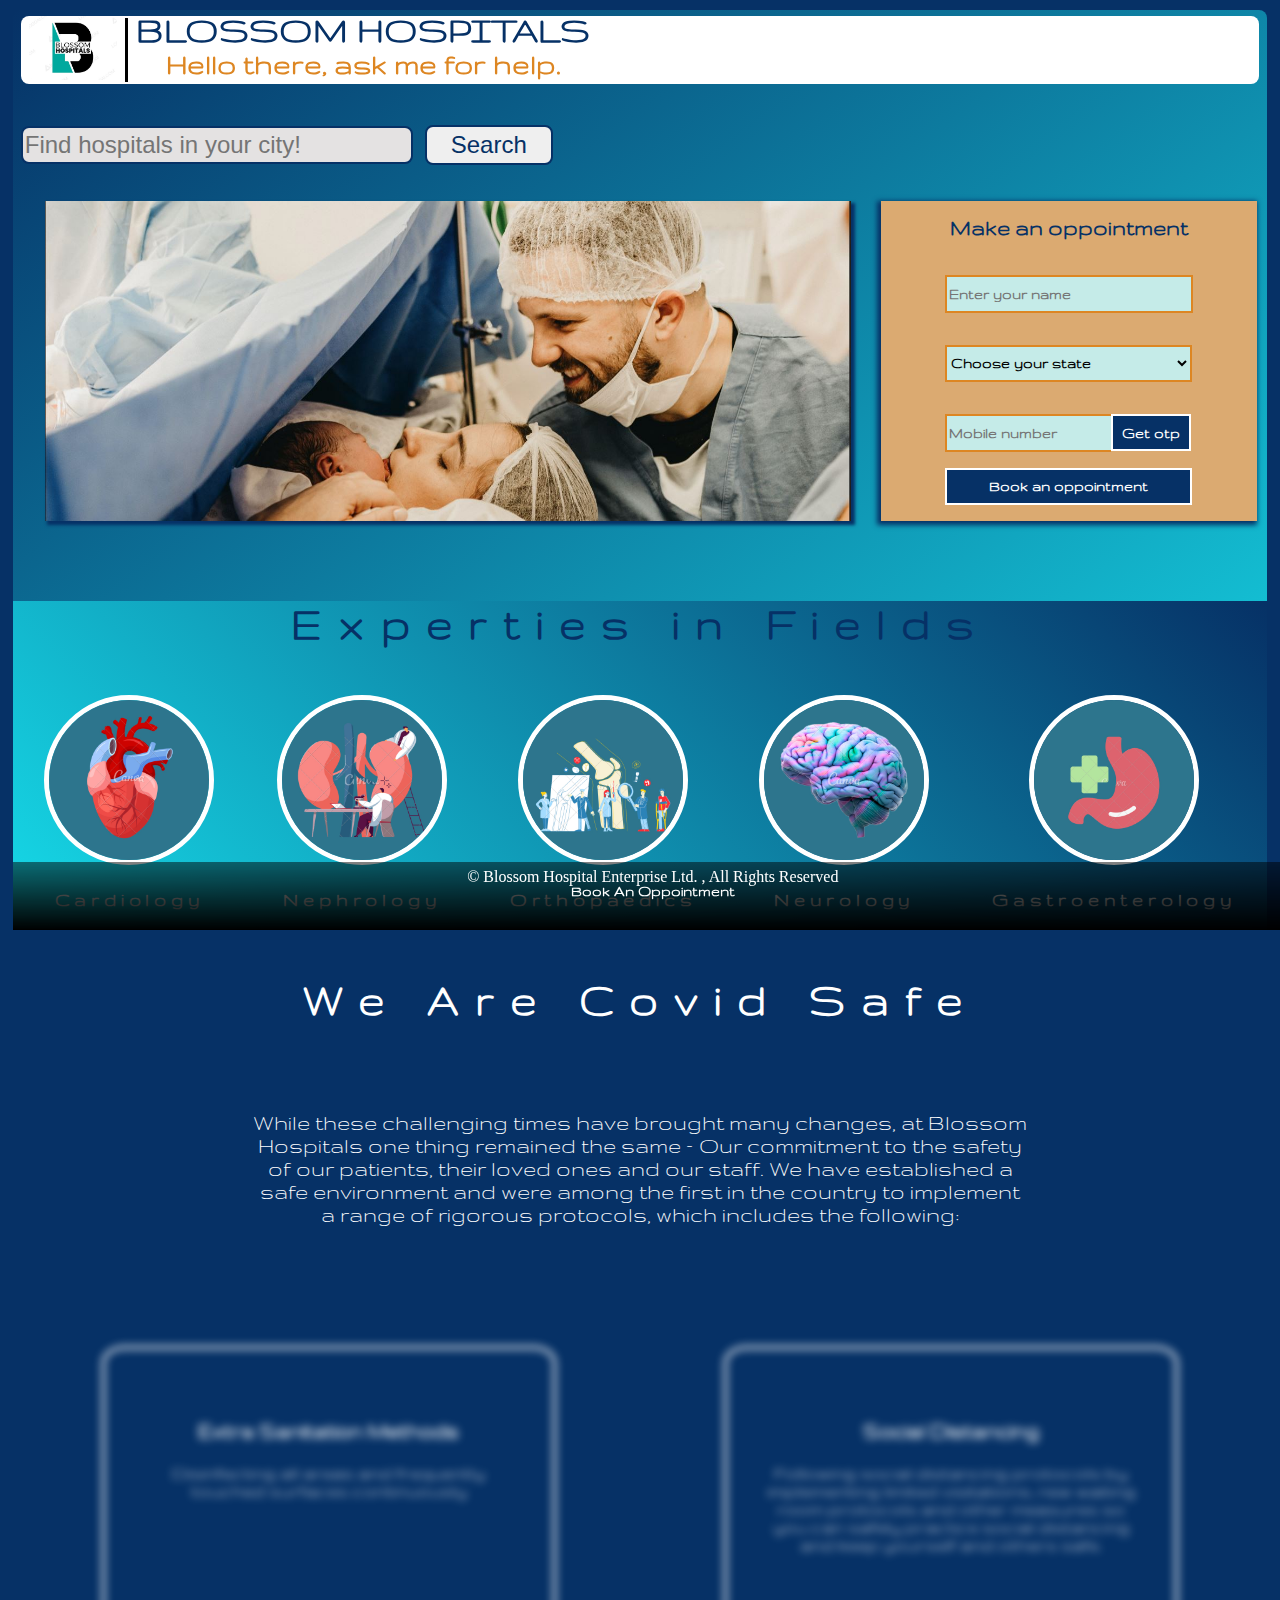
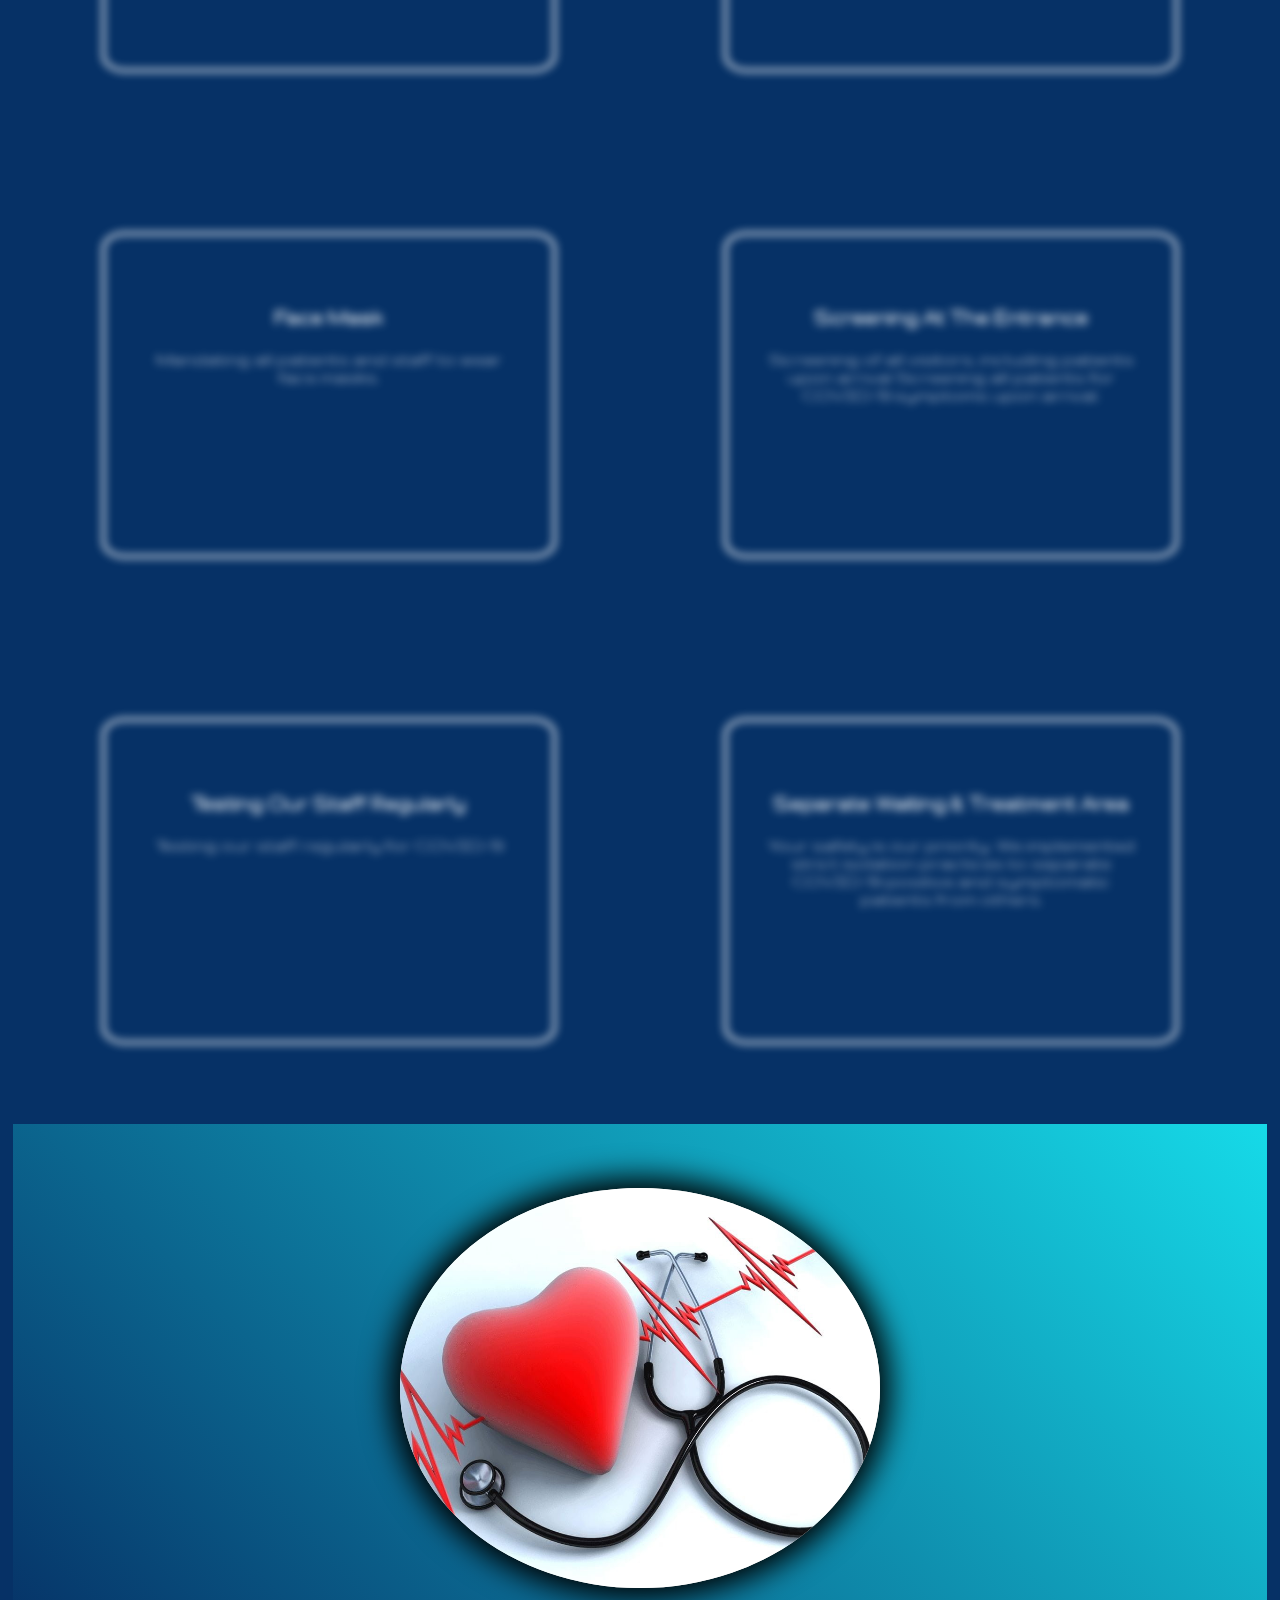
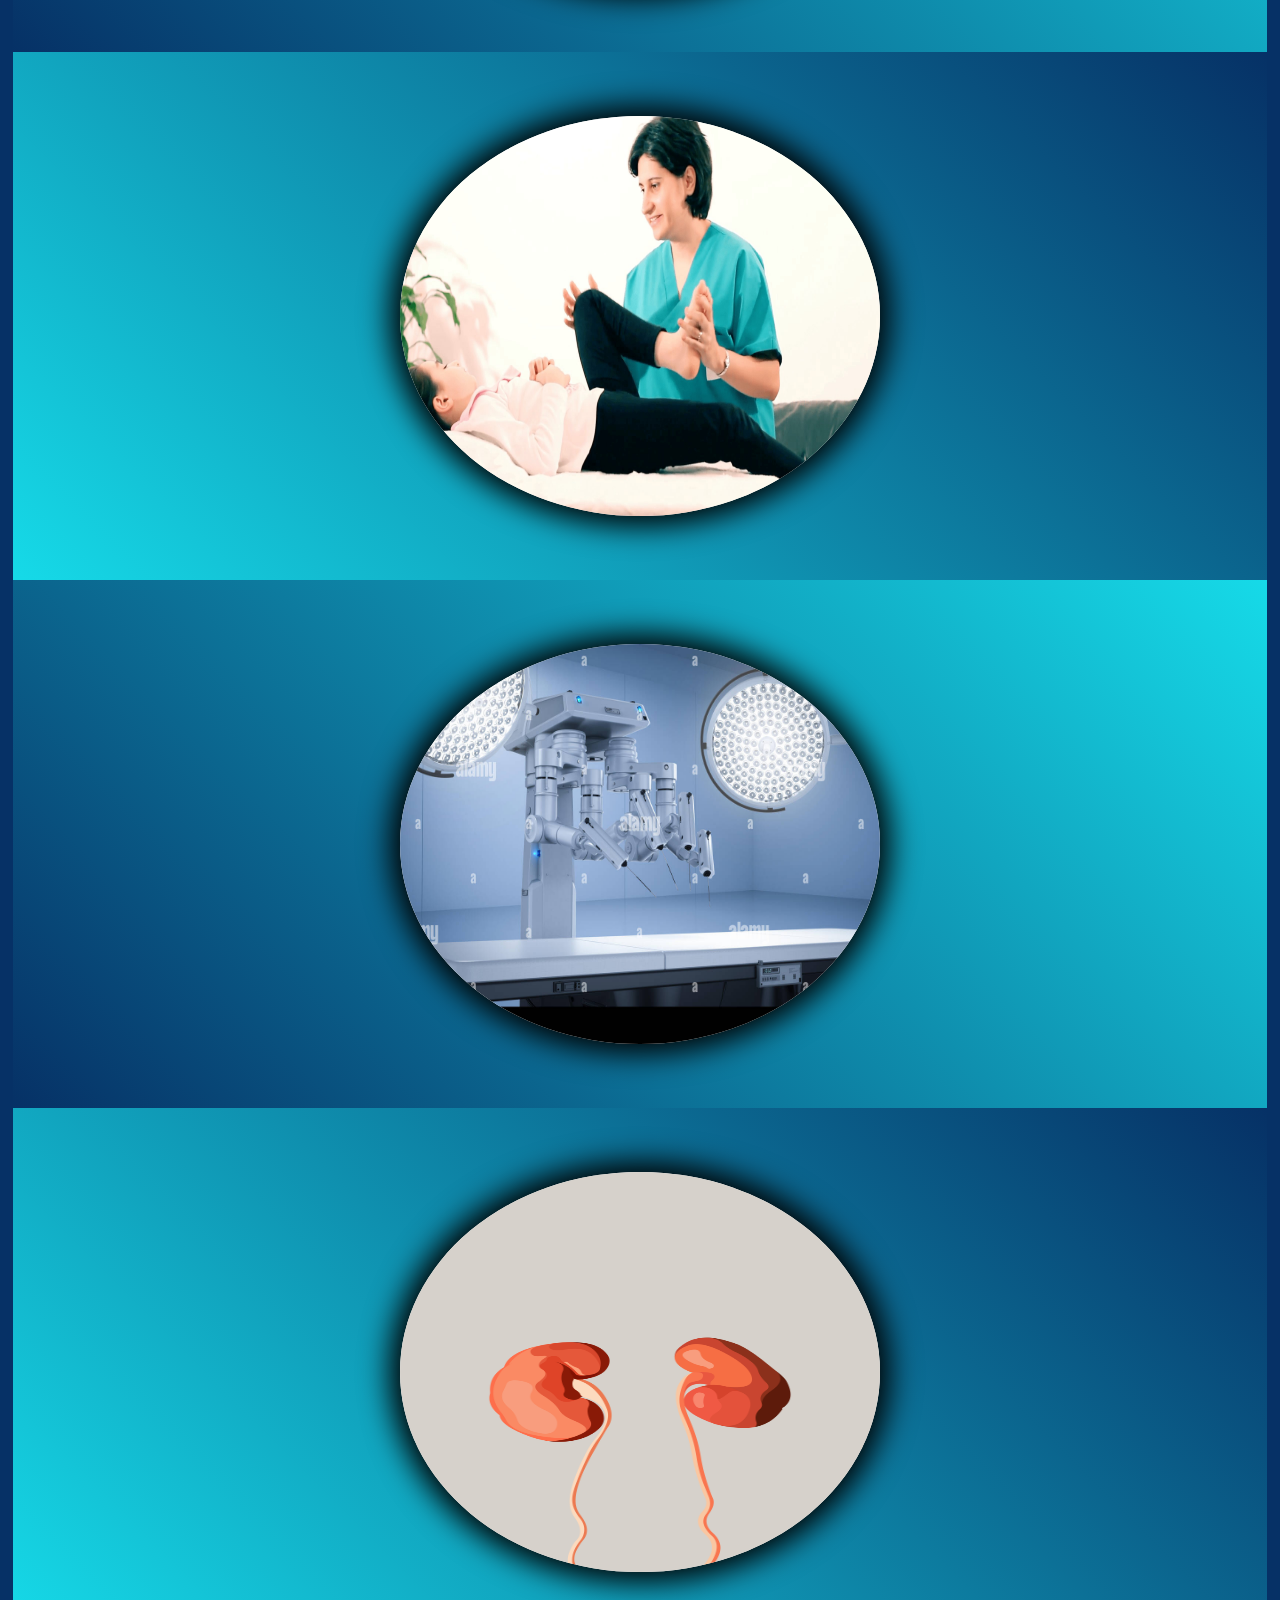
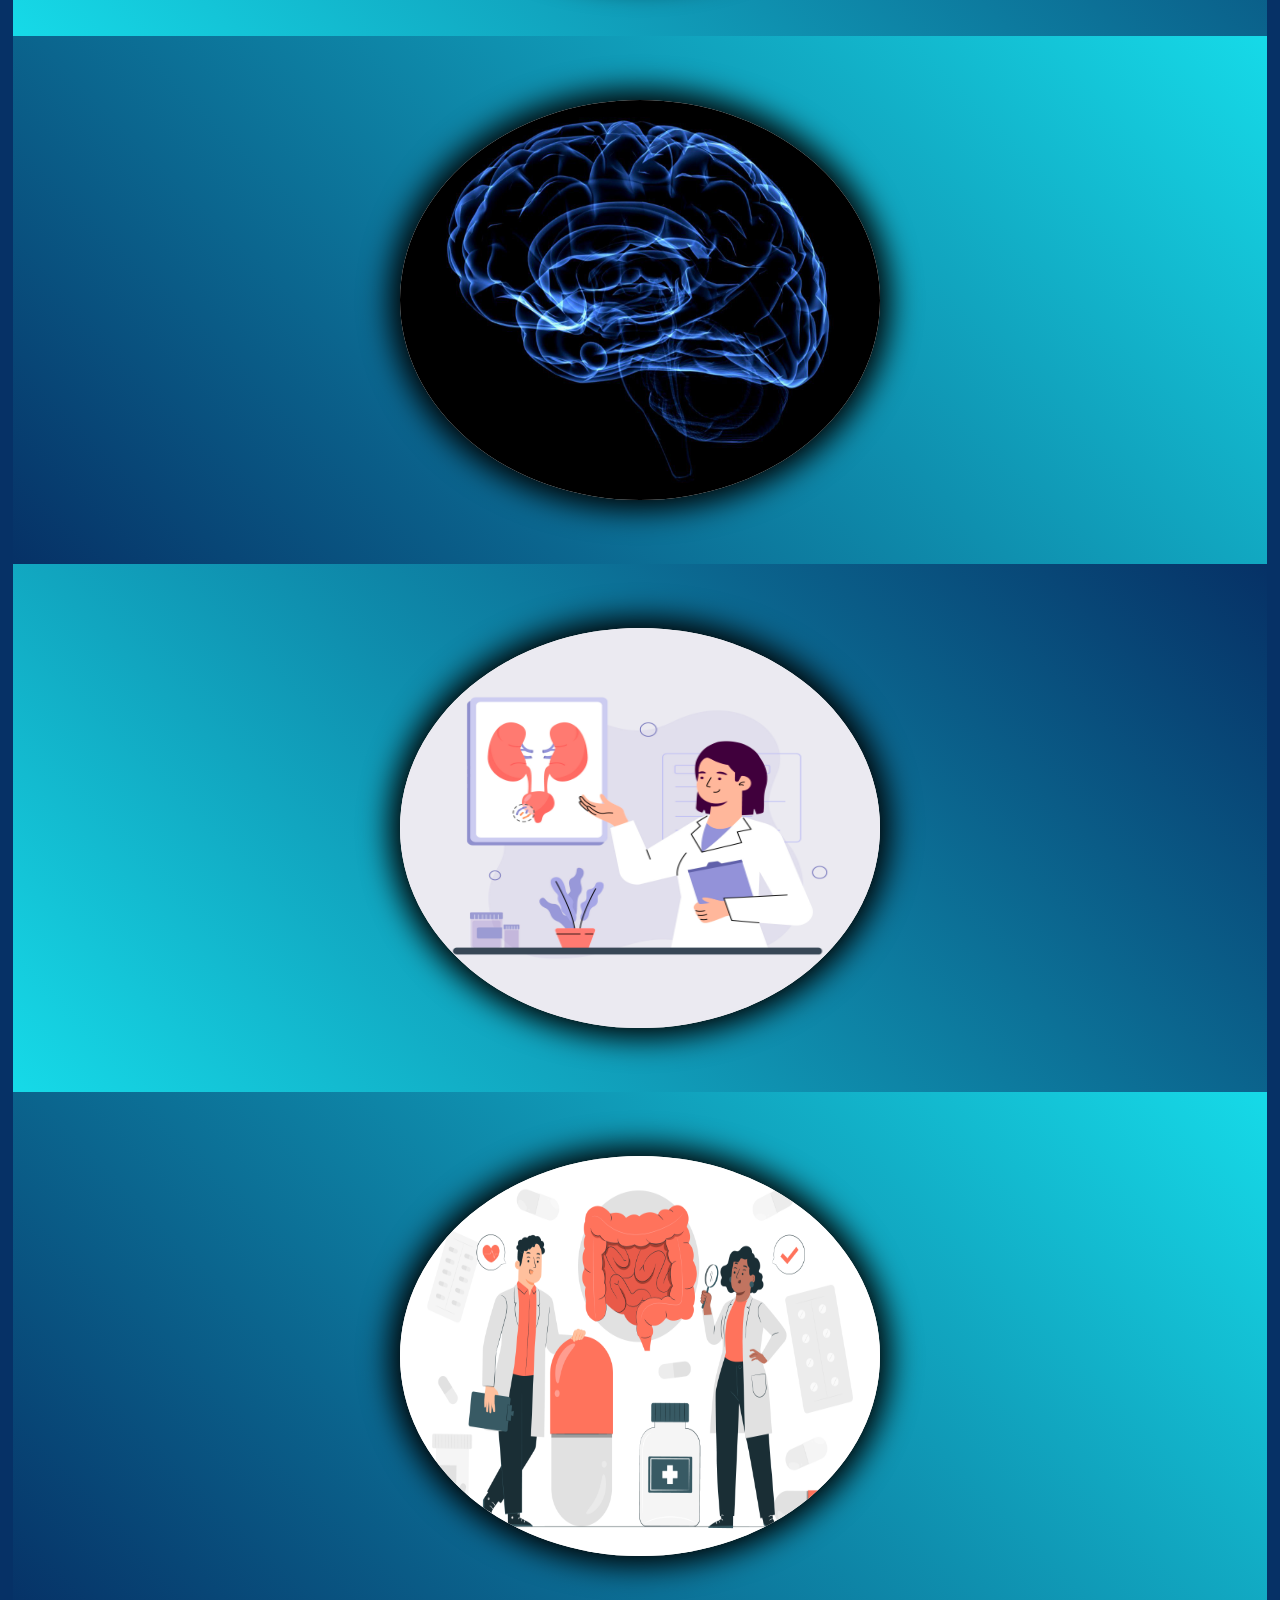
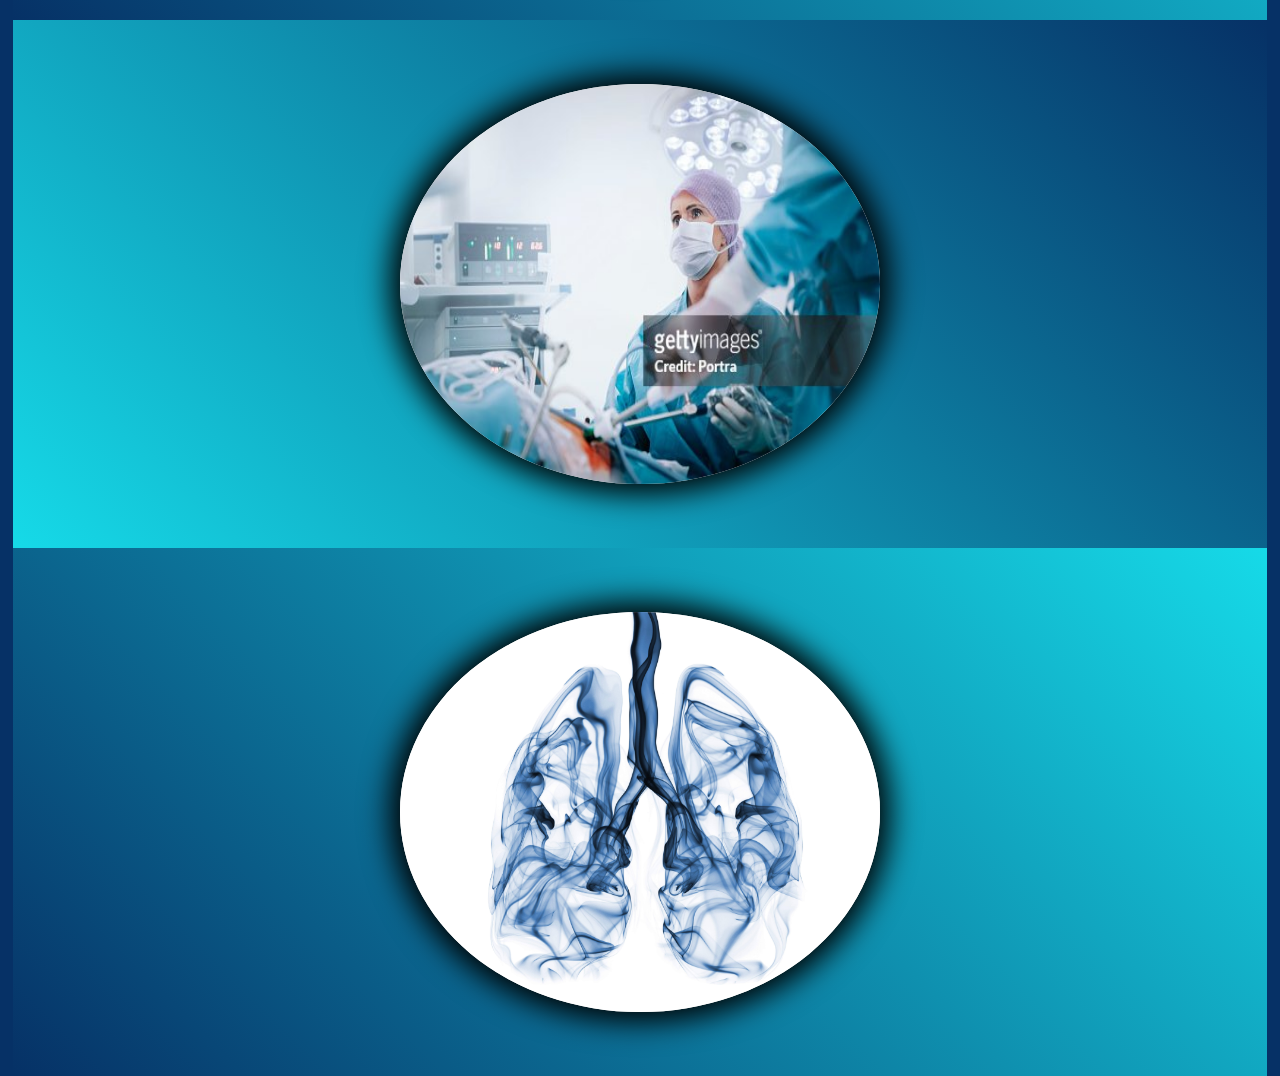
<file: index.html>
<!DOCTYPE html>
<html lang="en">
<head>
    <meta charset="UTF-8">
    <meta name="viewport" content="width=device-width, initial-scale=1.0">
    <title>Blossom Hospitals</title>
    <link rel="icon" href="Capture.icon">
    <link rel="preconnect" href="https://fonts.googleapis.com">
    <link rel="preconnect" href="https://fonts.gstatic.com" crossorigin>
    <link href="https://fonts.googleapis.com/css2?family=Gruppo&family=Rubik:ital@1&display=swap" rel="stylesheet">
    <link rel="stylesheet" href="https://cdnjs.cloudflare.com/ajax/libs/font-awesome/6.4.2/css/all.min.css" integrity="sha512-z3gLpd7yknf1YoNbCzqRKc4qyor8gaKU1qmn+CShxbuBusANI9QpRohGBreCFkKxLhei6S9CQXFEbbKuqLg0DA==" crossorigin="anonymous" referrerpolicy="no-referrer" />
    <link rel="stylesheet" href="style.css">
</head>
<body>
    <div class="main">
        
            <div class="main-navbar">
                <div class="main-first">
                    <div class="logo">
                        <img src="Capture.JPG" alt="">
                    </div>
                    <div class="diff-bar"></div>
                    <div class="name">
                        <div><P>BLOSSOM HOSPITALS</P></div>
                        <div id="hide"><p><a href="#"><i class="fa-solid fa-comments"></i> Hello there, ask me for help.</a></p></div>
                    </div>
                </div>
                <div class="main-options1">
                    <input type="checkbox" id="hamburger">
                    <div class="main-options">
                        <div class="hamburger">
                            <label for="hamburger"><i class="fa-regular fa-circle-xmark" style="color: #fff;"></i></label>
                        </div>
                        <div class="home">
                            <div class="home-icon"><i class="fa-solid fa-file-medical"></i></i></div>
                            <div class="home-name"><a href="patientlogin.html">Patient Record</a></div>
                        </div>
                        <!-- <div class="home">
                            <div class="home-icon"><i class="fa-solid fa-phone"></i></div>
                            <div class="home-name"><a href="">Contacts</a></div>
                        </div> -->
                        <div class="home">
                            <div class="home-icon"><i class="fa-solid fa-book-open-reader"></i></i></div>
                            <div class="home-name"><a href="">About us</a></div>
                        </div>
                    
                        <div class="home">
                            <div class="home-icon"><i class="fa-regular fa-circle-user"></i></i></div>
                            <div class="home-name"><a href="login.html">Log in</a></div>
                        </div>
                    
                    
                    </div>
                    <div class="hamburger">
                        
                        <label for="hamburger" id="checkbox"><i class="fa-solid fa-bars"></i></label>
                    
                    
                    </div>
                    
                </div>
                
                
            </div>
            <div class="blank"></div>
            <div class="searchbar">
                <form action="submit">
                    <input type="text" id="search" name="search" value="" placeholder="Find hospitals in your city!" class="inputsearch">
                    <button>Search</button>
                </form>
            </div>

            <div class="photoform">
                <div class="changingphoto"></div>
                <div class="bookingBox" id="bookingBox">
                    <div class="form">
                        <center><h2>Make an oppointment</h2></center>
                        <form action="submit">
                            <input type="text" class="hover" placeholder="Enter your name">
                            <select name="state" id="city" class="hover" placeholder="Choose your state">
                                <option value="0">Choose your state</option>
                                <option value="">Andhra Pradesh(Amravati)</option>
                                <option value="">Arunachal Pradesh(Itanagar)</option>
                                <option value="">Assam(Dispur)</option>
                                <option value="">Bihar(Patna)</option>
                                <option value="">Chhattisgarh(Raipur)</option>
                                <option value="">Goa(Panaji)</option>
                                <option value="">Gujrat(Gandhinagar)</option>
                                <option value="">Haryana(Chandigarh)</option>
                                <option value="">Himachal Pradesh(Shimla)</option>
                                <option value="">Jharkhand(Ranchi)</option>
                                <option value="">Karnataka(Bangalore)</option>
                                <option value="">Kerala(Thiruvananthapuram)</option>
                                <option value="">Madhya Pradesh(Bhopal)</option>
                                <option value="">Maharashtra(Mumbai)</option>
                                <option value="">Manipur(Imphal)</option>
                                <option value="">Meghalaya(Shillong)</option>
                                <option value="">Mizoram(Aizawl)</option>
                                <option value="">Nagaland(Kohima)</option>
                                <option value="">Odisha(Bhubaneshwar)</option>
                                <option value="">Punjab(Chandigarh)</option>
                                <option value="">Rajasthan(Jaipur)</option>
                                <option value="">Sikkim(Gangtok)</option>
                                <option value="">Tamil Nadu(Chennai)</option>
                                <option value="">Telangana(Hyderabad)</option>
                                <option value="">Tripura(Agartala)</option>
                                <option value="">Uttarakhand(Dehradun)</option>
                                <option value="">Uttar Pradesh(Lucknow)</option>
                                <option value="">Andaman & Nicobar Islands(Port Blair)</option>
                                <option value="">Chandigarh(Chandigarh)</option>
                                <option value="">Dadra & Nagar Haveli & Daman & Diu(Daman)</option>
                                <option value="">The Govt. of NCT of Delhi(Delhi)</option>
                                <option value="">Jammu & Kashmir(Srinagar-S,Jammu-W)</option>
                                <option value="">Ladakh(Leh)</option>
                                <option value="">Lakshadweep(Kavaratti)</option>
                                <option value="">Puducherry(Puducherry)</option>
                            </select>
                            <div class="phone">
                                <input type="text" class="hover2" placeholder="Mobile number">
                                <button type="" class="hover1">Get otp</button>
                            </div>
                            <button type="submit" class="hover1">Book an oppointment</button>
                        </form>
                    </div>
                </div>
            </div>
            <div class="expertblock">
                <div class="heading">
                    <center><p>Experties in Fields</p></center>
                </div>
                <div class="symbols">
                    <div class="icons">
                        <a href="#cardiology"><img src="./firld icons/1.jpeg" alt="">
                        <p>Cardiology</p></a>
                    </div>
                    <div class="icons">
                        <a href="#nephrology"><img src="./firld icons/2.jpg" alt="">
                        <p>Nephrology</p></a>
                    </div>
                    <div class="icons">
                        <a href="#orthopedic"><img src="./firld icons/3.jpg" alt="">
                        <p>Orthopaedics</p></a>
                    </div>
                    <div class="icons">
                        <a href="#neurology"><img src="./firld icons/4.jpg" alt="">
                        <p>Neurology</p></a>
                    </div>
                    <div class="icons">
                        <a href="#gastro"><img src="./firld icons/5.jpg" alt="">
                        <p>Gastroenterology</p></a>
                    </div>
                </div>
            </div>
            <div class="groupCards-head">
                <div class="heading">
                    <center><p style="color: #fff;" id="safehead">We Are Covid Safe</p></center>
                </div>
                <div class="headPara">
                    <p>While these challenging times have brought many changes, at Blossom Hospitals one thing remained the same – Our commitment to the safety of our patients, their loved ones and our staff. We have established a safe environment and were among the first in the country to implement a range of rigorous protocols, which includes the following:</p>
                </div>
            </div>
            <div class="groupCards">
                <div class="Gcards">
                    
                    <div class="Gicon">
                        <i class="fa-solid fa-hand-holding-droplet"></i>
                    </div>
                    <div class="Gdata">
                        <h3>Extra Sanitation Methods</h3>
                        <p>Disinfecting all areas and frequently touched surfaces continuously</p>
                    </div>
                </div>
                <div class="Gcards">
                    <div class="Gicon">
                        <i class="fa-solid fa-people-arrows"></i>
                    </div>
                    <div class="Gdata">
                        <h3>Social Distancing</h3>
                        <p>Following social distancing protocols by implementing limited visitations, new waiting room protocols and other measures so you can safely practice social distancing and keep yourself and others safe.</p>
                    </div>
                </div>
                <div class="Gcards">
                    <div class="Gicon">
                        <i class="fa-solid fa-head-side-mask"></i>
                    </div>
                    <div class="Gdata">
                        <h3>Face Mask</h3>
                        <p>Mandating all patients and staff to wear face masks.</p>
                    </div>
                </div>
                <div class="Gcards">
                    <div class="Gicon">
                        <i class="fa-solid fa-hospital"></i>
                    </div>
                    <div class="Gdata">
                        <h3>Screening At The Entrance</h3>
                        <p>Screening of all visitors, including patients upon arrival Screening all patients for COVID-19 symptoms upon arrival.</p>
                    </div>
                </div>
                <div class="Gcards">
                    <div class="Gicon">
                        <i class="fa-solid fa-user-doctor"></i>
                    </div>
                    <div class="Gdata">
                        <h3>Testing Our Staff Regularly</h3>
                        <p>Testing our staff regularly for COVID-19</p>
                    </div>
                </div>
                <div class="Gcards">
                    <div class="Gicon">
                        <i class="fa-solid fa-bed-pulse"></i>
                    </div>
                    <div class="Gdata">
                        <h3>Separate Waiting & Treatment Area</h3>
                        <p>Your safety is our priority. We implemented strict isolation practices to separate COVID-19-positive and symptomatic patients from others.</p>
                    </div>
                </div>
            </div>
            <div class="infoCards" id="cardiology">
                <div class="cards">
                    <div class="card">
                        <div class="image">
                            <img src="cardImages/cardiology.jpg" alt="">
                        </div>
                        <div class="discription">
                            <div class="heading">
                                <p>Cardiology</p>
                            </div>
                            <div class="dicr">
                                <p>The Blossom Heart Institutes are regarded as one of the best heart hospitals in India, performing a multitude of treatments and procedures in cardiology and cardiothoracic surgery. The scorecard shows an unmatched record of over 1,52,000 cardiac and cardiothoracic surgeries.

                                We have vast experience in the most complicated coronary artery bypass surgery, surgery for all types of valvular heart diseases, paediatric heart surgery, adult and paediatric heart transplantation with success rates comparable to international standards.
                                </p>
                            </div>
                        </div>
                    </div>
                </div>
            </div>
            <div class="infoCards" id="orthopedic">
                <div class="cards" style="background: linear-gradient(0.125turn,rgb(22, 218, 232) ,rgb(6, 49, 102));">
                    <div class="card" style="flex-direction: row-reverse;">
                        <div class="image">
                            <img src="cardImages/orthopedic.jpg" alt="">
                        </div>
                        <div class="discription" style="background: linear-gradient(0.125turn, #fff,rgb(97, 36, 210));">
                            <div class="heading">
                                <p>Orthopedics</p>
                            </div>
                            <div class="dicr">
                                <p>The Blossom Institutes of Orthopaedics is regarded as one of the best & top orthopaedics hospitals in India with a legacy of innovation and excellence. The Institutes are at the forefront in offering the latest in Orthopedic treatments and Orthopedic surgical advancements in India on par with the best centres in the world.

                                    Blossom Hospitals offers key & best orthopedic surgeries and procedures in India. We perform bone and joint replacement surgeries which include the most current Arthroscopic and Reconstructive techniques.
                                </p>
                            </div>
                        </div>
                        
                    </div>
                </div>
            </div>
            <div class="infoCards">
                <div class="cards" >
                    <div class="card" >
                        <div class="image">
                            <img src="cardImages/robotic.jpg" alt="">
                        </div>
                        <div class="discription" >
                            <div class="heading">
                                <p>Robotic Surgery</p>
                            </div>
                            <div class="dicr">
                                <p>Robotic Surgery is a branch of medical science that uses a robotic arm controlled with a computer by a surgeon. Small tools attached to the robotic arm are then used to perform the surgery by copying the hand movements of the surgeon as he controls the robotic arm. With this method being more convenient for the surgeon due to a perfect view of the area under surgery, Blossom’s Robotic Surgery Department is equipped with a skilled team of the best Surgeons. Blossom Hospitals is your one-stop destination to book the finest Robot-assisted Surgeons in your town.

                                </p>
                            </div>
                        </div>
                        
                    </div>
                </div>
            </div>
            <div class="infoCards" id="nephrology">
                <div class="cards" style="background: linear-gradient(0.125turn,rgb(22, 218, 232) ,rgb(6, 49, 102));">
                    <div class="card" style="flex-direction: row-reverse;">
                        <div class="image">
                            <img src="cardImages/nephro.jpg" alt="">
                        </div>
                        <div class="discription" style="background: linear-gradient(0.125turn, #fff,rgb(97, 36, 210));">
                            <div class="heading">
                                <p>Nephrology
                                </p>
                            </div>
                            <div class="dicr">
                                <p>Nephrology is a branch of medical science that deals with the diagnosis and treatment of disorders related to the kidney. Nephrology is a centre of excellence at Apollo and sees more than 10,000 patients every year. Blossom houses some of the very best specialists in the world who specialize in management of kidney failure, dialysis, electrolyte disturbance, diabetic nephropathy, hypertension to kidney transplant. The transplant program is very active. Blossom Hospitals is your one-stop destination to book the best Nephrologists in your town.

                                </p>
                            </div>
                        </div>
                        
                    </div>
                </div>
            </div>
            <div class="infoCards" id="neurology">
                <div class="cards" >
                    <div class="card" >
                        <div class="image">
                            <img src="cardImages/nurology.jpg" alt="">
                        </div>
                        <div class="discription" >
                            <div class="heading">
                                <p>Neurology</p>
                            </div>
                            <div class="dicr">
                                <p>Neurology is a centre of excellence at Blossom Hospitals and deals with diagnosis and treatment of disorders of the nervous system. The Blossom Hospital Neuro departments are equipped with the best team and state of the art facilities like Neuro radiology, sleep lab, Intensive care units etc. Our Neuro team takes care of more than 300 variety of problems like aneurisms, dementia, Alzheimer’s, epilepsy, cerebro vascular diseases, headache, multiple sclerosis, stroke, Neuro oncology, neurophysiology, sleep neurology. The Blossom stroke program is a protocol based approach and is benchmarked with the best institutions in the world. Taking the best of care for your nervous system is an aspect whose importance cannot be underlined enough, so leave it to the Blossom eDoc.in portal to find the best neurologists for any challenge that befalls your nerves!

                                </p>
                            </div>
                        </div>
                        
                    </div>
                </div>
            </div>
            <div class="infoCards">
                <div class="cards" style="background: linear-gradient(0.125turn,rgb(22, 218, 232) ,rgb(6, 49, 102));">
                    <div class="card" style="flex-direction: row-reverse;">
                        <div class="image">
                            <img src="cardImages/urology.jpg" alt="">
                        </div>
                        <div class="discription" style="background: linear-gradient(0.125turn, #fff,rgb(97, 36, 210));">
                            <div class="heading">
                                <p>Urology
                                </p>
                            </div>
                            <div class="dicr">
                                <p>Urology deals with diagnosis and treatment of diseases predominantly of male reproductive organs and the urinary tract of males and females. Blossom Hospitals have state-of-the-art Urology facilities including minimally invasive surgeries, robotics and laparoscopy techniques, fiber-optic endoscopy, and lithotripsy units. An urologist deals with diseases such as Incontinence, prostate enlargement, kidney stones, prostate cancer, penile fractures, urinary infections, and STDs, just to name a few. The department works closely with uro-oncology, uro gynecology, nephrology, colorectal surgery, andrology to offer a more systematic and collaborative approach to treatment. So don’t hesitate and walk right into Blossom Hospitals’ to let our urologists fix you up just fine. Blossom Hospitals offers you the best way of being discreet, no longer will getting an appointment become an awkward experience!

                                </p>
                            </div>
                        </div>
                        
                    </div>
                </div>
            </div>
            <div class="infoCards" id="gastro">
                <div class="cards" >
                    <div class="card" >
                        <div class="image">
                            <img src="cardImages/gastro.jpg" alt="">
                        </div>
                        <div class="discription" >
                            <div class="heading">
                                <p>Gastroenterology</p>
                            </div>
                            <div class="dicr">
                                <p>Gastroenterology deals with the diagnosis and treatment of complications of the gastrointestinal tract, i.e. the stomach and small intestine. A gastroenterologist deals with patients suffering from gastroenteritis, showing symptoms of vomiting, diarrhea, abdominal pain and cramping. With Blossom Hospitals’ qualified bench strength of Gastroenterologists who are the best in their field, finest treatment is just around the corner. Experience a smoother medical experience for booking an appointment or finding the best gastroenterologists for world-class for your gastro-related problems at Blossom Hospitals.

                                </p>
                            </div>
                        </div>
                        
                    </div>
                </div>
            </div>
            <div class="infoCards">
                <div class="cards" style="background: linear-gradient(0.125turn,rgb(22, 218, 232) ,rgb(6, 49, 102));">
                    <div class="card" style="flex-direction: row-reverse;">
                        <div class="image">
                            <img src="cardImages/bariatric.jpg" alt="">
                        </div>
                        <div class="discription" style="background: linear-gradient(0.125turn, #fff,rgb(97, 36, 210));">
                            <div class="heading">
                                <p>Bariatric Surgery</p>
                            </div>
                            <div class="dicr">
                                <p>Bariatric Surgery deals with weight reduction using various techniques to combat obesity. The process includes reducing the size of the stomach or removing a portion of the stomach or re-routing the small intestine. Blossom Hospitals is home to the best bariatric surgeons in the nation who are skilled in Gastrectomy and Gastroplasty among other procedures. With Blossom Hospitals, booking an appointment with the finest Bariatric Surgeons is just a click away.</p>
                            </div>
                        </div>
                        
                    </div>
                </div>
            </div>
            <div class="infoCards">
                <div class="cards" >
                    <div class="card" >
                        <div class="image">
                            <img src="cardImages/pulmonary.jpg" alt="">
                        </div>
                        <div class="discription" >
                            <div class="heading">
                                <p>Pulmonary</p>
                            </div>
                            <div class="dicr">
                                <p>Pulmonary Medicine at Blossom Hospitals provides expertise in a broad range of diseases including asthma, COPD, critical care, cystic fibrosis, interstitial lung disease, lung cancer, neuromuscular disease, pulmonary hypertension, sarcoidosis, and sleep medicine. The smoke cessation clinics, COPD clinics are specialized clinics which offer tailor made programs and run by a team of Pulmonologist and paramedical teams. Our smoke cessation programs are the best in the country with huge success rate and are implemented by many corporate companies for their employees. Blossom Hospitals is your one-stop destination to book the finest Pulmonologist in your town.</p>
                            </div>
                        </div>
                        
                    </div>
                </div>
            </div>
            <div class="footer">
                <div class="footOne">
                    <p>&#169; Blossom Hospital Enterprise Ltd. , All Rights Reserved</p>
                </div>
                <div class="footTwo">
                    <a href="#bookingBox">Book An Oppointment</a>
                </div>
            </div>
    </div>
    
</body>
</html>
</file>
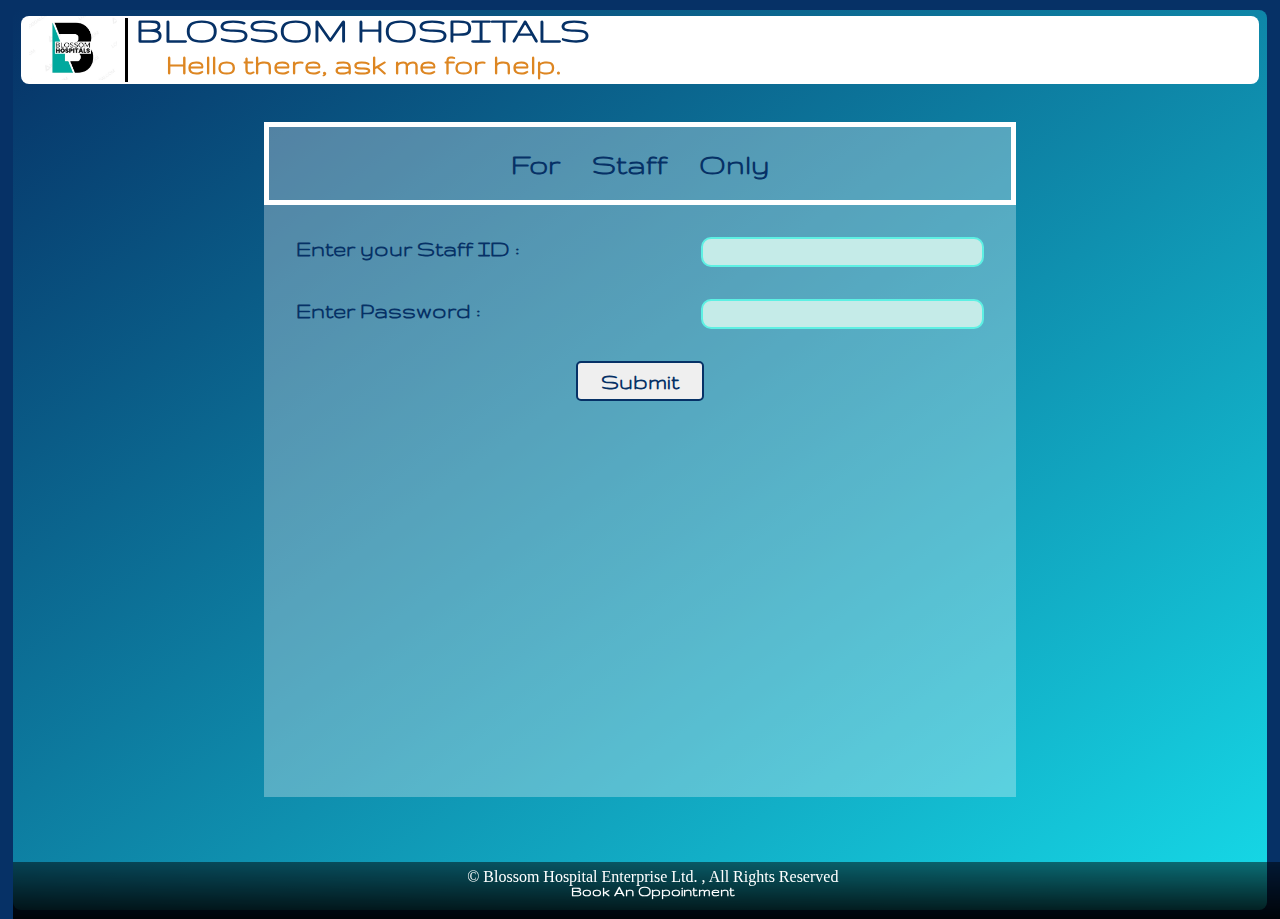
<file: login.html>
<!DOCTYPE html>
<html lang="en">
<head>
    <meta charset="UTF-8">
    <meta name="viewport" content="width=device-width, initial-scale=1.0">
    <title>Blossom Hospital-Login</title>
    <link rel="icon" href="Capture.icon">
    <link rel="preconnect" href="https://fonts.googleapis.com">
    <link rel="preconnect" href="https://fonts.gstatic.com" crossorigin>
    <link href="https://fonts.googleapis.com/css2?family=Gruppo&family=Rubik:ital@1&display=swap" rel="stylesheet">
    <link rel="stylesheet" href="https://cdnjs.cloudflare.com/ajax/libs/font-awesome/6.4.2/css/all.min.css" integrity="sha512-z3gLpd7yknf1YoNbCzqRKc4qyor8gaKU1qmn+CShxbuBusANI9QpRohGBreCFkKxLhei6S9CQXFEbbKuqLg0DA==" crossorigin="anonymous" referrerpolicy="no-referrer" />
    <link rel="stylesheet" href="style.css">
    <link rel="stylesheet" href="login.css">
    
</head>
<body>
    <div class="main">
        <div class="main-navbar">
            <div class="main-first">
                <div class="logo">
                    <img src="Capture.JPG" alt="">
                </div>
                <div class="diff-bar"></div>
                <div class="name">
                    <div><P>BLOSSOM <b >HOSPITALS</b></P></div>
                    <div id="hide"><p><a href="#"><i class="fa-solid fa-comments"></i> Hello there, ask me for help.</a></p></div>
                </div>
            </div>
            <div class="main-options1">
                <input type="checkbox" id="hamburger">
                <div class="main-options">
                    <div class="hamburger">
                        <label for="hamburger"><i class="fa-regular fa-circle-xmark" style="color: #fff;"></i></label>
                    </div>
                    <div class="home">
                        <div class="home-icon"><i class="fa-solid fa-house"></i></div>
                        <div class="home-name"><a href="index.html">Home</a></div>
                    </div>
                    <div class="home">
                        <div class="home-icon"><i class="fa-solid fa-file-medical"></i></i></div>
                        <div class="home-name"><a href="patientlogin.html">Patient record</a></div>
                    </div>
                    <!-- <div class="home">
                        <div class="home-icon"><i class="fa-solid fa-phone"></i></div>
                        <div class="home-name"><a href="">Contacts</a></div>
                    </div> -->
                    <div class="home">
                        <div class="home-icon"><i class="fa-solid fa-book-open-reader"></i></i></div>
                        <div class="home-name"><a href="">About us</a></div>
                    </div>
                
                    
                
                
                </div>
                <div class="hamburger">
                    
                    <label for="hamburger" id="checkbox"><i class="fa-solid fa-bars"></i></label>
                
                
                </div>
                
            </div>
            
            
        </div>
        <div class="blank"></div>
        <div class="loginPage">
            <div class="loginForm">
                <div class="loginHead">
                    <h1>For Staff Only</h1>
                    
                </div>
                <div class="loginBody">
                    <form action="" class="staffLogin" id="login">
                            <div class="staffDetails">
                                <label for="staffId">Enter your Staff ID :</label>
                                <input type="text" id="staffId" name="Id">
                            </div>
                            <div class="staffDetails">
                                <label for="staffpassword">Enter Password :</label>
                                <input type="password" id="staffPassword" name="Password">
                            </div>
                            <button type="submit" form="login">Submit</button>
                            <!-- <input type="submit" name="" id="button"> -->
                    </form>
                </div>
            </div>
        </div>
        <div class="footer">
            <div class="footOne">
                <p>&#169; Blossom Hospital Enterprise Ltd. , All Rights Reserved</p>
            </div>
            <div class="footTwo">
                <a href="#bookingBox">Book An Oppointment</a>
            </div>
        </div>
    </div>
</body>
</html>
</file>
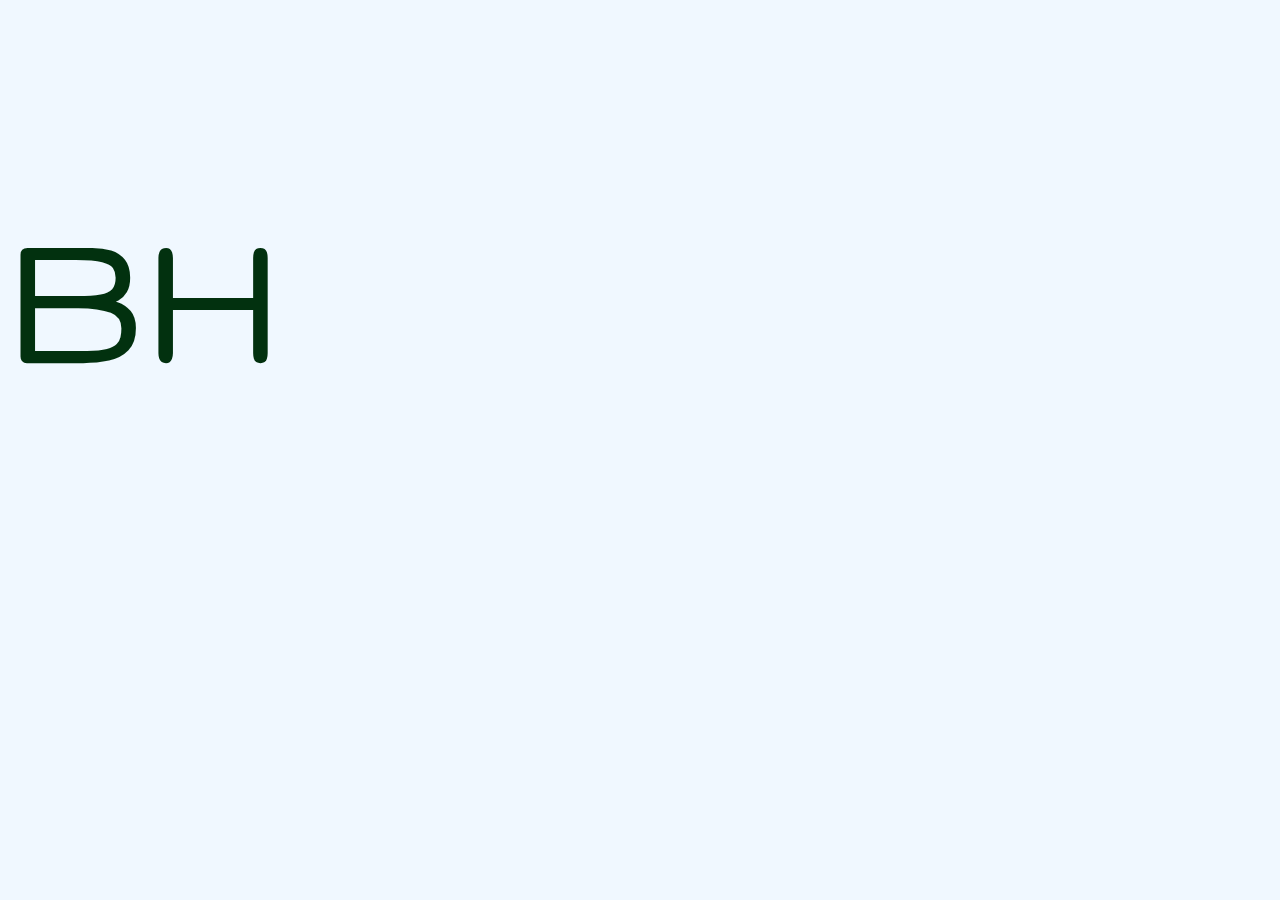
<file: logo.html>
<!DOCTYPE html>
<html lang="en">
<head>
    <meta charset="UTF-8">
    <meta name="viewport" content="width=device-width, initial-scale=1.0">
    <title>logo</title>
    <link rel="preconnect" href="https://fonts.googleapis.com">
    <link rel="preconnect" href="https://fonts.gstatic.com" crossorigin>
    <link href="https://fonts.googleapis.com/css2?family=Gruppo&family=Rubik:ital@1&display=swap" rel="stylesheet">
</head>
<body style="background-color: aliceblue;">
    <p style="font-family: 'Gruppo', sans-serif;
                 font-size: 200px; font-weight: 700; color: #02310F;;">BH</p>
</body>
</html>
</file>
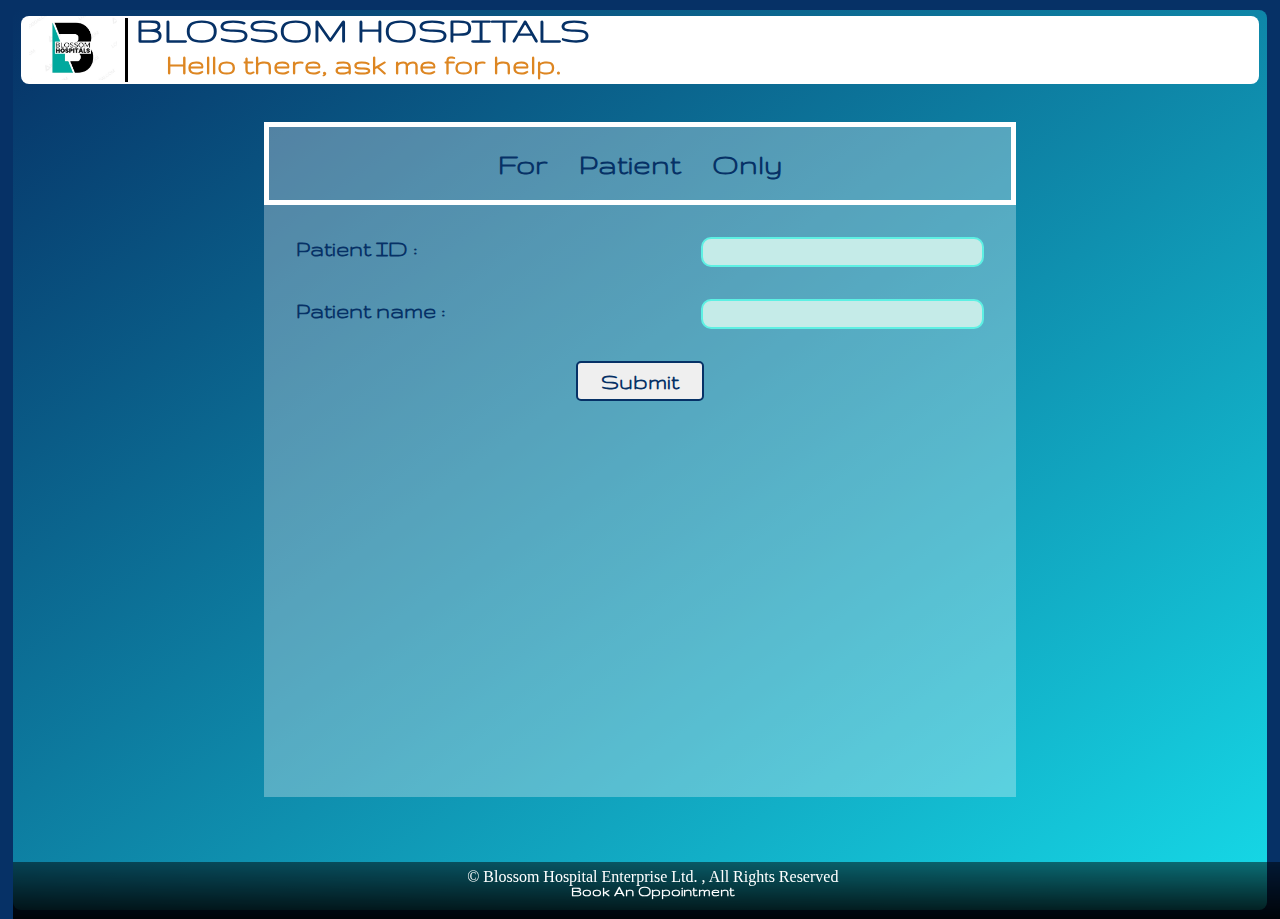
<file: patientlogin.html>
<!DOCTYPE html>
<html lang="en">
<head>
    <meta charset="UTF-8">
    <meta name="viewport" content="width=device-width, initial-scale=1.0">
    <title>Blossom Hospital-Login</title>
    <link rel="icon" href="Capture.icon">
    <link rel="preconnect" href="https://fonts.googleapis.com">
    <link rel="preconnect" href="https://fonts.gstatic.com" crossorigin>
    <link href="https://fonts.googleapis.com/css2?family=Gruppo&family=Rubik:ital@1&display=swap" rel="stylesheet">
    <link rel="stylesheet" href="https://cdnjs.cloudflare.com/ajax/libs/font-awesome/6.4.2/css/all.min.css" integrity="sha512-z3gLpd7yknf1YoNbCzqRKc4qyor8gaKU1qmn+CShxbuBusANI9QpRohGBreCFkKxLhei6S9CQXFEbbKuqLg0DA==" crossorigin="anonymous" referrerpolicy="no-referrer" />
    <link rel="stylesheet" href="style.css">
    <link rel="stylesheet" href="login.css">
    
</head>
<body>
    <div class="main">
        <div class="main-navbar">
            <div class="main-first">
                <div class="logo">
                    <img src="Capture.JPG" alt="">
                </div>
                <div class="diff-bar"></div>
                <div class="name">
                    <div><P>BLOSSOM <b >HOSPITALS</b></P></div>
                    <div id="hide"><p><a href="#"><i class="fa-solid fa-comments"></i> Hello there, ask me for help.</a></p></div>
                </div>
            </div>
            <div class="main-options1">
                <input type="checkbox" id="hamburger">
                <div class="main-options">
                    <div class="hamburger">
                        <label for="hamburger"><i class="fa-regular fa-circle-xmark" style="color: #fff;"></i></label>
                    </div>
                    <div class="home">
                        <div class="home-icon"><i class="fa-solid fa-house"></i></div>
                        <div class="home-name"><a href="index.html">Home</a></div>
                    </div>
                    <div class="home">
                        <div class="home-icon"><i class="fa-regular fa-circle-user"></i></i></div>
                        <div class="home-name"><a href="login.html">Login</a></div>
                    </div>
                    <!-- <div class="home">
                        <div class="home-icon"><i class="fa-solid fa-phone"></i></div>
                        <div class="home-name"><a href="">Contacts</a></div>
                    </div> -->
                    <div class="home">
                        <div class="home-icon"><i class="fa-solid fa-book-open-reader"></i></i></div>
                        <div class="home-name"><a href="">About us</a></div>
                    </div>
                
                    
                
                
                </div>
                <div class="hamburger">
                    
                    <label for="hamburger" id="checkbox"><i class="fa-solid fa-bars"></i></label>
                
                
                </div>
                
            </div>
            
            
        </div>
        <div class="blank"></div>
        <div class="loginPage">
            <div class="loginForm">
                <div class="loginHead">
                    <h1>For Patient Only</h1>
                    
                </div>
                <div class="loginBody">
                    <form action="" class="staffLogin" id="login">
                            <div class="staffDetails">
                                <label for="staffId">Patient ID :</label>
                                <input type="text" id="staffId" name="Id">
                            </div>
                            <div class="staffDetails">
                                <label for="staffpassword">Patient name :</label>
                                <input type="password" id="staffPassword" name="Password">
                            </div>
                            <button type="submit" form="login">Submit</button>
                            <!-- <input type="submit" name="" id="button"> -->
                    </form>
                </div>
            </div>
        </div>
        <div class="footer">
            <div class="footOne">
                <p>&#169; Blossom Hospital Enterprise Ltd. , All Rights Reserved</p>
            </div>
            <div class="footTwo">
                <a href="#bookingBox">Book An Oppointment</a>
            </div>
        </div>
    </div>
</body>
</html>
</file>
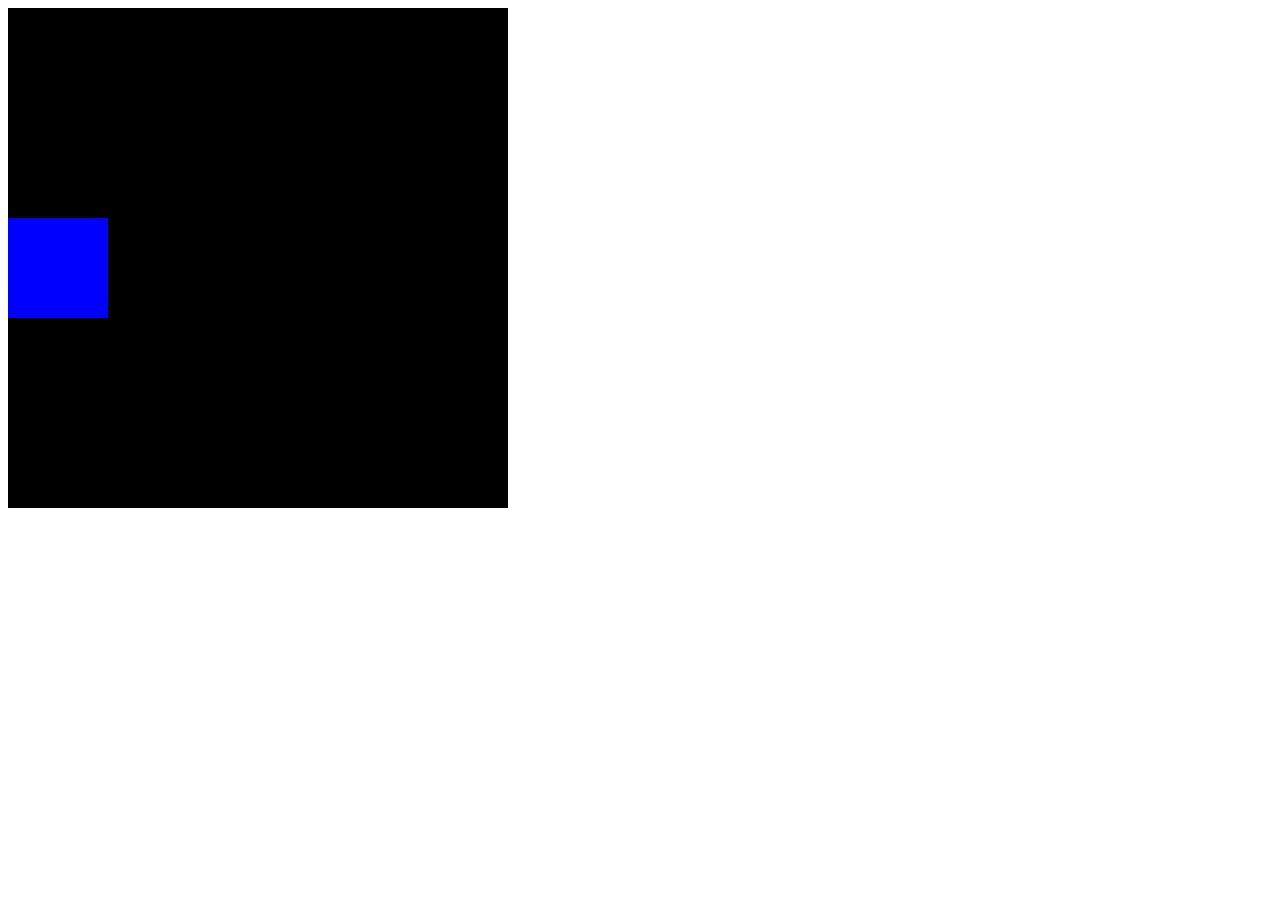
<file: testing.html>
<!DOCTYPE html>
<html lang="en">
  <head>
    <meta charset="UTF-8" />
    <meta name="viewport" content="width=device-width, initial-scale=1.0" />
    <title>Document</title>
    <link rel="stylesheet" href="testing.css" />
  </head>
  <body>
    <div class="one">
      <div class="two"></div>
      <div class="three"></div>
    </div>
  </body>
</html>
</file>
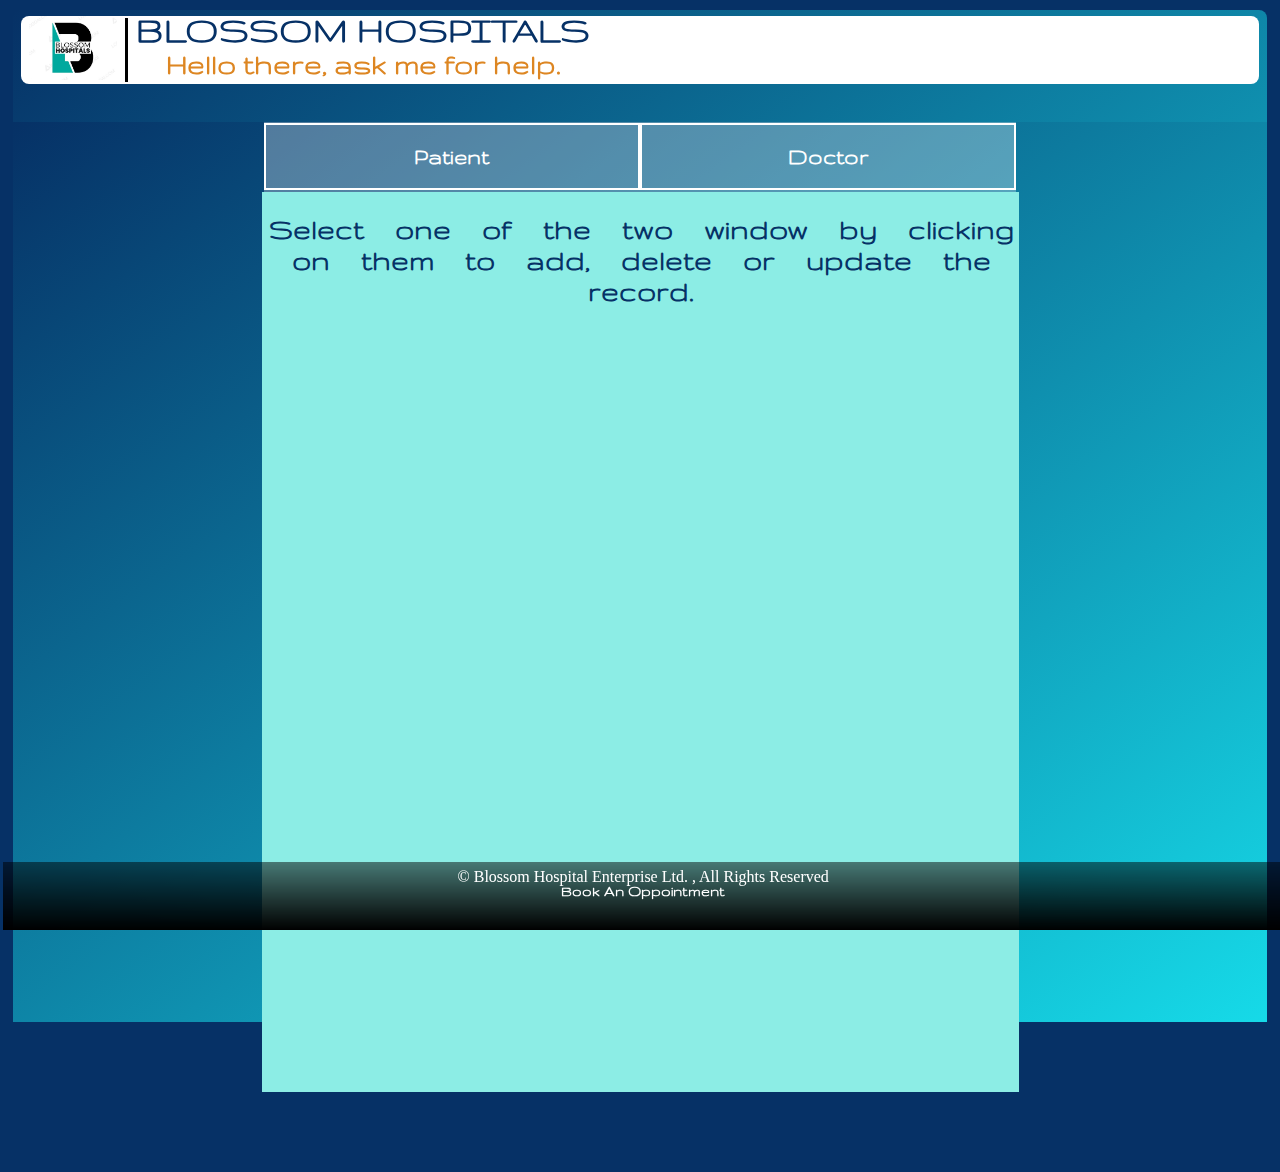
<file: workingDesk.html>
<!DOCTYPE html>
<html lang="en">
<head>
    <meta charset="UTF-8">
    <meta name="viewport" content="width=device-width, initial-scale=1.0">
    <title>Blossom Hospital-Working Desk</title>
    <link rel="icon" href="Capture.icon">
    <link rel="preconnect" href="https://fonts.googleapis.com">
    <link rel="preconnect" href="https://fonts.gstatic.com" crossorigin>
    <link href="https://fonts.googleapis.com/css2?family=Gruppo&family=Rubik:ital@1&display=swap" rel="stylesheet">
    <link rel="stylesheet" href="https://cdnjs.cloudflare.com/ajax/libs/font-awesome/6.4.2/css/all.min.css" integrity="sha512-z3gLpd7yknf1YoNbCzqRKc4qyor8gaKU1qmn+CShxbuBusANI9QpRohGBreCFkKxLhei6S9CQXFEbbKuqLg0DA==" crossorigin="anonymous" referrerpolicy="no-referrer" />
    <link rel="stylesheet" href="style.css">
    <link rel="stylesheet" href="workingDesk.css">
</head>
<body>
    <div class="main">
        <div class="main-navbar">
            <div class="main-first">
                <div class="logo">
                    <img src="Capture.JPG" alt="">
                </div>
                <div class="diff-bar"></div>
                <div class="name">
                    <div><P>BLOSSOM HOSPITALS</P></div>
                    <div id="hide"><p><a href="#"><i class="fa-solid fa-comments"></i> Hello there, ask me for help.</a></p></div>
                </div>
            </div>
            <div class="main-options1">
                <input type="checkbox" id="hamburger">
                <div class="main-options">
                    <div class="hamburger">
                        <label for="hamburger"><i class="fa-regular fa-circle-xmark" style="color: #fff;"></i></label>
                    </div>
                    <div class="home">
                        <div class="home-icon"><i class="fa-solid fa-house"></i></div>
                        <div class="home-name"><a href="index.html">Home</a></div>
                    </div>
                    <!-- <div class="home">
                        <div class="home-icon"><i class="fa-solid fa-phone"></i></div>
                        <div class="home-name"><a href="">Contacts</a></div>
                    </div> -->
                    <div class="home">
                        <div class="home-icon"><i class="fa-solid fa-book-open-reader"></i></i></div>
                        <div class="home-name"><a href="">About us</a></div>
                    </div>
                
                    <div class="home">
                        <div class="home-icon"><i class="fa-regular fa-circle-user"></i></i></div>
                        <div class="home-name"><a href="login.html">Log in</a></div>
                    </div>
                
                
                </div>
                <div class="hamburger">
                    
                    <label for="hamburger" id="checkbox"><i class="fa-solid fa-bars"></i></label>
                
                
                </div>
                
            </div>
            
            
        </div>
        <div class="blank"></div>
        <div class="workingDesk">
            
            <div class="patientDoctor">
                <input type="radio" id="patient" name="select">
                <input type="radio" id="doctor" name="select">
                <div class="PDHead">
                    <div class="Phead">
                        <label for="patient"><h2>Patient</h2></label>
                    </div>
                    <div class="Dhead">
                        <label for="doctor"><h2>Doctor</h2></label>
                    </div>
                </div>
                
                <div class="PDbody">
                    <div class="patient same">
                        <div class="Pform">
                            <form action="userinsert.php" class="patientForm" method="post">
                                <div class="Pdetails">
                                    <label for="PName">Patient Name :</label>
                                    <input type="text" id="PName" name="name">
                                </div>
                                <div class="Pdetails">
                                    <label for="PAge">Patient Age :</label>
                                    <input type="number" id="PAge" name="age">
                                </div>
                                <div class="Pdetails">
                                    <label for="PGender">Gender :</label>
                                    <select name="Gender" id="PGender" placeholder="Select Gender">
                                        <option value="Male">Male</option>
                                        <option value="Female">Female</option>
                                        <option value="Other">Other</option>
                                    </select>
                                </div>
                                <div class="Pdetails">
                                    <label for="PMobile">Mobile No :</label>
                                    <input type="text" id="PMobile" name="mob">
                                </div>
                                <div class="Pdetails">
                                    <label for="PAddress">Address :</label>
                                    <input type="text" id="PAddress" name="Address">
                                </div>
                                <div class="Pdetails">
                                    <label for="PDoc">Doctor Assigned :</label>
                                    <select name="Doctor" id="PDoc" placeholder="Select">
                                        <option value="a">a</option>
                                        <option value="b">b</option>
                                        <option value="c">c</option>
                                        <option value="d">d</option>
                                        <option value="e">e</option>
                                        <option value="f">f</option>
                                        <option value="g">g</option>
                                    </select>
                                </div>
                                <div class="Pdetails">
                                    <label for="PDepart">Department :</label>
                                    <select name="Department" id="PDepart" placeholder="Select">
                                        <option value="p">p</option>
                                        <option value="q">q</option>
                                        <option value="sr">sr</option>
                                        <option value="t">t</option>
                                        <option value="u">u</option>
                                        <option value="v">v</option>
                                        <option value="x">x</option>
                                    </select>
                                </div>
                                <div class="Pdetails">
                                    <label for="PSymptoms">Symptoms :</label>
                                    <input type="text" id="PSymptoms" name="symtoms">
                                </div>
                                <div class="Pdetails">
                                    <label for="PADate">Date</label>
                                    <input type="datetime-local" id="PADate" name="date">
                                </div>
                                <div class="Pdetails">
                                    <label for="PDDate">Discharge Date :</label>
                                    <input type="datetime-local" id="PDDate" name="ddate">
                                </div>
                                <div class="Pdetails">
                                    <label for="PDuration">Stay Duration :</label>
                                    <input type="number" id="PDuration" name="ldate">
                                </div>
                                <div class="Pdetails">
                                    <label for="PCondition">Condition at Dischage :</label>
                                    <input type="text" id="PCondition" name="condition">
                                </div>
                                <button type="submit" id="submitBtn">Submit</button>
                            </form>
                        </div>
                    </div>
                    <div class="doctor same">
                        <div class="Dform">
                            <form action="" class="doctorForm">
                                <div class="Ddetails">
                                    <label for="DName">Doctor Name :</label>
                                    <input type="text" id="DName">
                                </div>
                                <div class="Ddetails">
                                    <label for="DAge">Doctor ID :</label>
                                    <input type="number" id="Did">
                                </div>
                                <div class="Ddetails">
                                    <label for="DAge">Doctor Age :</label>
                                    <input type="number" id="DAge">
                                </div>
                                <div class="Ddetails">
                                    <label for="DGender">Gender :</label>
                                    <select name="Gender" id="DGender" placeholder="Select Gender">
                                        <option value="Male">Male</option>
                                        <option value="Female">Female</option>
                                        <option value="Other">Other</option>
                                    </select>
                                </div>
                                <div class="Ddetails">
                                    <label for="DMobile">Mobile No :</label>
                                    <input type="text" id="DMobile">
                                </div>
                                <div class="Ddetails">
                                    <label for="DQuali">Qualifications :</label>
                                    <input type="text" id="DQuali">
                                </div>
                                <div class="Ddetails">
                                    <label for="DAddress">Address :</label>
                                    <input type="text" id="DAddress">
                                </div>
                                
                                <div class="Ddetails">
                                    <label for=DDepart">Department :</label>
                                    <select name="Department" id="DDepart" placeholder="Select">
                                        <option value=""></option>
                                        <option value=""></option>
                                        <option value=""></option>
                                        <option value=""></option>
                                        <option value=""></option>
                                        <option value=""></option>
                                        <option value=""></option>
                                    </select>
                                </div>
                                <button type="submit" id="submitBtn">Submit</button>
                                
                                
                                
                                
                                
                            </form>
                        </div>
                    </div>
                    </div>
                    <div class="select same">
                        <div class="PDselect">
                            <h1>Select one of the two window by clicking on them to add, delete or update the record.</h1>
                        </div>
                    </div>
                </div>
            </div>
        </div>
        <div class="a"></div>
        <div class="footer">
            <div class="footOne">
                <p>&#169; Blossom Hospital Enterprise Ltd. , All Rights Reserved</p>
            </div>
            <div class="footTwo">
                <a href="#bookingBox">Book An Oppointment</a>
            </div>
        </div>
    </div>
</body>
</html>
</file>
<file: style.css>
body {
  background-color: rgb(6, 49, 102);
  margin: 0.2rem;
}
body::-webkit-scrollbar {
  width: 10px;
  display: none;
}
.main {
  margin: 0.6rem;
  height: 100vh;
  background: linear-gradient(0.4turn, rgb(6, 49, 102), rgb(22, 218, 232));
  border-radius: 0.5rem;
}
.main-navbar {
  width: 96.7%;
  /* height: 4rem; */
  position: relative;
  position: fixed;
  background-color: #ffffff;
  margin: 0.5rem;
  top: 0.5rem;
  border-radius: 0.5rem;
  display: flex;
  /* flex-wrap: wrap; */
  align-items: center;
  justify-content: space-between;
  z-index: 100;
}
.main-first {
  display: flex;
  justify-content: center;
  align-items: center;
}
.logo {
  margin-left: 0.5rem;
}
.logo img {
  height: 4rem;
  border-radius: 10%;
}
.diff-bar {
  height: 4rem;
  width: 0.2rem;
  background-color: black;
  margin-left: 0.5rem;
}

.name {
  margin-left: 0.5rem;
  display: flex;
  flex-direction: column;
  justify-content: center;
  position: relative;
  top: -3rem;
  /* left: 10rem; */
}
.name div p {
  font-family: "Gruppo", sans-serif;
  /* font-family: 'Rubik', sans-serif; */
  font-size: 40px;
  font-weight: 700;
  color: rgb(6, 49, 102);
  justify-self: center;
}
.name div p a {
  text-decoration: none;
  font-size: 2rem;
  color: #dd8622;
}
.name div {
  height: 2rem;
}
.main-options {
  display: none;

  overflow: hidden;
  align-items: center;
  /* transition-duration: 3s; */
  background: linear-gradient(0.125turn, rgb(6, 49, 102), rgb(22, 218, 232));
  padding: 1rem 0rem;
  border: 3px solid black;

  border-top-right-radius: 10%;
  border-bottom-left-radius: 10%;
}
.main-options1 {
  display: flex;
  align-items: center;
}
.home {
  display: flex;
  align-items: center;
  margin: 0rem 0.5rem;
}
.home div {
  margin: 0rem 0.2rem;
}
.home-icon i {
  color: #fff;
  font-size: 1.5rem;
}
/* .home-name{
    margin: 0rem 0.5rem 0rem 0.5rem;
} */
.home-name a {
  color: #fff;
  font-size: 1.5rem;
  font-family: "Gruppo", sans-serif;
  font-weight: 650;
  text-decoration: none;
}

.hamburger {
  /* display: none; */
  margin-right: 2rem;
  font-size: 2rem;
  margin-left: 1rem;
}

#hamburger {
  display: none;
}
#hamburger:checked ~ .main-options {
  /* width: 50rem; */
  display: flex;
}
#hamburger:checked ~ .hamburger {
  opacity: 0;
}
.blank {
  width: 100%;
  height: 7rem;
}
.searchbar form input {
  margin: 0.3rem 0.5rem;
  background-color: rgb(228, 226, 226);
  width: 24rem;
  height: 2rem;
  border-radius: 0.5rem;
  font-size: 1.5rem;
  color: rgb(6, 49, 102);
  border: 2px solid rgb(6, 49, 102);
}
.searchbar form button:hover {
  color: rgb(228, 226, 226);
  background-color: rgb(6, 49, 102);
  border: 2px solid rgb(228, 226, 226);
}
.searchbar form button {
  height: 2.5rem;
  width: 8rem;
  border-radius: 0.5rem;
  font-size: 1.5rem;
  color: rgb(6, 49, 102);
  border: 2px solid rgb(6, 49, 102);
  padding: 0.3rem 0.5rem;
}
.searchbar {
  /* position: relative;
    top: 108px; */
  z-index: 1;
}
.photoform {
  /* width: 100%; */
  /* margin-top: 5rem;  */
  display: flex;
  align-items: center;
}
.changingphoto {
  background: linear-gradient(0.125turn, #699686, #fff);
  height: 20rem;
  width: 70%;
  margin-top: 2rem;
  margin-left: 2rem;
  background-image: url(hospitalpics/pic1.jpg);
  background-size: cover;
  transition-duration: 15s;
  animation: changephoto;
  animation-duration: 15s;
  animation-delay: 0s;
  animation-iteration-count: infinite;
  animation-direction: normal;
  animation-timing-function: ease-in-out;
  box-shadow: 3px 3px 3px 1px rgb(6, 49, 102);
}
@keyframes changephoto {
  5% {
    background-image: url(hospitalpics/pic1.jpg);
    background-size: cover;
  }
  20% {
    background-image: url(hospitalpics/pic2.jpg);
    background-size: cover;
  }
  40% {
    background-image: url(hospitalpics/pic3.jpg);
    background-size: cover;
  }
  60% {
    background-image: url(hospitalpics/pic4.jpg);
    background-size: cover;
  }
  80% {
    background-image: url(hospitalpics/pic5.jpg);
    background-size: cover;
  }
  100% {
    background-image: url(hospitalpics/pic6.jpg);
    background-size: cover;
  }
}

.bookingBox {
  /* margin: 2rem 2rem 0rem 10rem; */
  margin-left: 2.5rem;
  background-color: #dbaa71;
  width: 24rem;
  height: 20rem;
  box-shadow: -2px 2px 5px 2px rgb(6, 49, 102);
  /* opacity: 0.7; */
  margin-top: 32px;
  position: relative;
  right: 10px;
}
/* .bookingBox:hover{
    opacity: 1;
} */
.form form input {
  height: 2rem;
  width: 15rem;
  margin: 1rem;
  border: 2px solid #dd8622;
  background-color: #c5ebe8;
  font-size: 1rem;
  font-weight: 600;
  font-family: "Gruppo", sans-serif;
}

.form center h2 {
  font-family: "Gruppo", sans-serif;
  color: rgb(6, 49, 102);
}
.form form select {
  height: 2.3rem;
  width: 15.4rem;
  margin: 1rem;
  border: 2px solid #dd8622;
  background-color: #c5ebe8;
  /* background-color: #86ACA9; */
  font-size: 1rem;
  font-family: "Gruppo", sans-serif;
  font-weight: 600;
}
.form .phone input {
  height: 2rem;
  width: 10rem;
  margin: 1rem 0rem 1rem 1rem;
  border: 2px solid #dd8622;
  border-right: none;
  background-color: #c5ebe8;
  font-family: "Gruppo", sans-serif;
  font-weight: 600;
}
.form .phone button {
  height: 2.3rem;
  width: 5rem;
  /* margin: 0.5rem 0rem 0.8rem 0rem; */
  margin: 1rem 0rem 1rem 0rem;
  border: 2px solid #fff;
  background-color: rgb(6, 49, 102);
  font-family: "Gruppo", sans-serif;
  font-weight: 600;
  color: #fff;
  font-size: 1rem;
}
.phone {
  display: flex;
  align-items: center;
}
.form {
  margin: 3rem;
  margin-top: -5px;
}
.form form button {
  height: 2.3rem;
  width: 15.4rem;
  /* margin: 0.5rem 0rem 0.8rem 0rem; */
  margin: 0rem 0rem 1rem 1rem;
  border: 2px solid #fff;
  background-color: rgb(6, 49, 102);
  font-family: "Gruppo", sans-serif;
  font-weight: 600;
  color: #fff;
  font-size: 1rem;
}

.hover:hover {
  border: 2px solid #c5ebe8;
  background-color: #dd8622;
}
.phone .hover2:hover {
  border: 2px solid #c5ebe8;
  background-color: #dd8622;
}
.hover1:hover {
  border: 2px solid rgb(6, 49, 102);
  color: rgb(6, 49, 102);
  background-color: #fff;
}
.phone .hover1:hover {
  border: 2px solid rgb(6, 49, 102);
  color: rgb(6, 49, 102);
  background-color: #fff;
}
.expertblock {
  margin-top: 5rem;
  background: linear-gradient(0.125turn, rgb(22, 218, 232), rgb(6, 49, 102));
}
.heading p {
  font-size: 3rem;
  font-family: "Gruppo", sans-serif;
  font-weight: 900;
  letter-spacing: 1rem;
  color: rgb(6, 49, 102);

  /* font-family: 'Quicksand', sans-serif; */
  /* font-family: 'Rubik', sans-serif; */
}
.symbols {
  display: flex;
  justify-content: space-around;
}
.icons {
  text-align: center;
  font-family: "Gruppo", sans-serif;
  font-weight: 600;
  font-size: 2rem;
  letter-spacing: 0.3rem;
}
.icons a {
  text-decoration: none;
  /* color: #794407; */
  color: #fff;
  font-size: 20px;
}
.icons a:hover {
  color: rgb(6, 49, 102);
  font-weight: 700;
  /* font-optical-sizing: 2.5rem; */
}
.symbols .icons a img {
  height: 10rem;
  width: 10rem;
  border-radius: 50%;
  border: 5px solid #fff;
  transition-duration: 0.3s;
}
.symbols .icons a img:hover {
  border: 5px solid rgb(6, 49, 102);
  box-shadow: 0px 0px 7px black;
}
.groupCards-head {
  /* background: linear-gradient(0.125turn,rgb(6, 49, 102) ,rgb(22, 218, 232)); */
  /* height: 70rem; */
  width: 100%;
}
.groupCards {
  display: flex;
  flex-wrap: wrap;
  justify-content: space-evenly;
  align-items: center;
}
.Gcards {
  height: 20rem;
  width: 28rem;
  margin: 5rem;
  border: 3px solid #fff;
  filter: blur(4px);
  border-radius: 5%;
  transition-duration: 0.4s;
}
.Gcards:hover {
  filter: blur(0px);
}
.Gicon {
  text-align: center;
  padding-top: 2rem;
  font-size: 5rem;
  color: #fff;
}

.Gdata {
  text-align: center;
  padding: 1rem 2rem;
  color: #fff;
  font-size: 1.2rem;
  font-family: "Gruppo", sans-serif;
}
.headPara {
  color: #fff;
  text-align: center;
  padding: 1rem 15rem;
}
.headPara p {
  font-size: 1.5rem;
  font-family: "Gruppo", sans-serif;
}
.cards {
  display: flex;
  justify-content: center;
  background: linear-gradient(0.125turn, rgb(6, 49, 102), rgb(22, 218, 232));
  /* background: linear-gradient(0.125turn,#059adf ,#fff); */
}

.card {
  height: 25rem;
  width: 30rem;
  background-color: #fff;
  margin: 4rem 0rem;
  display: flex;
  transition-duration: 1s;
  overflow: hidden;
  box-shadow: 0px 0px 30px 10px black;
  border-radius: 50%;
}
.card:hover {
  width: 60rem;
  border-radius: 3%;
  box-shadow: -4px -4px 5px black;
  box-shadow: 0px 0px 30px 10px black;
}
.image {
  height: 100%;
  width: 30rem;
}
.infoCards .cards .card .image img {
  height: 100%;
  width: 30rem;
}
.discription {
  height: 100%;
  width: 30rem;
  text-align: center;
  font-weight: 700;
  /* background: linear-gradient(0.125turn, rgb(97, 36, 210),#fff); */
  background: linear-gradient(0.125turn, rgb(97, 36, 210), #fff);
}
.discription .heading p {
  font-size: 2rem;
}
.discription .dicr p {
  font-size: 1.05rem;
  font-family: "Gruppo", sans-serif;
  font-weight: 600;
  text-align: justify;
}
.dicr {
  padding: 1rem;
}
.footer {
  z-index: 20;
  position: fixed;
  bottom: -30px;
  width: 100%;
  background: linear-gradient(rgba(0, 0, 0, 0.489), rgb(0, 0, 0));
}
.footOne {
  font-size: 1rem;
  text-align: center;
}
.footOne p {
  color: #fff;
  position: relative;
  top: -10px;
}
.footTwo {
  font-size: 1rem;
  text-align: center;
}
.footTwo a {
  text-decoration: none;
  color: #ffffff;
  font-family: "Gruppo", sans-serif;
  font-weight: 700;
  position: relative;
  top: -30px;
}
.footTwo a:hover {
  color: rgb(6, 49, 102);
  text-shadow: 0px 0px 7px #fff;
}
@media (max-width:768px) {
  #hide {
    display: none;
  }
  
}
@media (max-width: 450px) {
  .main {
    margin: 0px;
    border-radius: 0%;
    width: max-content;
  }
  .body {
    margin: 0px;
    padding: 0px;
    /* width: 350px; */
  }
  .blank {
    height: 3rem;
  }
  .photoform {
    display: inline;
    /* justify-content: center; */
  }
  .changingphoto {
    width: 367px;
    height: 200px;
    margin: 35px;
  }
  .bookingBox {
    margin: 35px;
    width: 23rem;
    /* justify-content: center; */
  }
  .form {
    margin: 5px 43px;
  }
  .main-navbar {
    width: 100%;
    height: 59px;
    margin: 0px;
    border-radius: 0%;
  }
  .diff-bar {
    height: 48px;
  }
  .logo img {
    height: 3rem;
  }
  .name div p {
    font-size: 25px;
  }
  .name {
    position: relative;
    top: -15px;
  }
  #hide {
    display: none;
  }
  #hamburger:checked ~ .main-options {
    /* width: 50rem; */
    width: 14rem;
    display: inline;
    height: 257px;
    position: relative;
    top: 184px;
    left: -67px;
  }
  .home {
    /* display: flex; */
    /* align-items: center; */
    /* margin: 0rem 0.5rem; */
    margin-top: 21px;
    margin-left: 17px;
  }
  #checkbox {
    font-size: 2rem;
  }
  .searchbar form input {
    width: 10px;
    width: 276px;
  }
  .searchbar {
    margin-top: 17px;
    /* top: 53px; */
  }
  .heading {
    width: 450px;
  }
  .heading p {
    font-size: 20px;
  }
  .symbols {
    width: 450px;
    padding-left: 5px;
  }
  .symbols .icons a img {
    height: 4rem;
    width: 4rem;
  }
  .icons {
    /* text-align: center;
        font-family: 'Gruppo', sans-serif; */
    font-weight: 600;
    font-size: 5px;
    /* letter-spacing: 0.3rem; */
  }
  .groupCards-head {
    width: 450px;
  }
  #safehead {
    letter-spacing: 0px;
    word-spacing: 18px;
  }
  .headPara {
    padding: 10px 38px;
    text-align: justify;
    padding-left: 15px;
  }
  .headPara p {
    font-size: 16px;
  }
  .groupCards {
    width: 450px;
  }
  .Gdata p {
    font-size: 14px;
  }
  .Gcards {
    filter: blur(0px);
  }
  .infoCards {
    width: 450px;
  }
  .card {
    display: flex;
    width: 300px;
    height: 300px;
    flex-direction: column;
    align-items: center;
    justify-self: center;
    border-radius: 0%;
  }
  .card:hover {
    width: 325px;
    height: 800px;
    border-radius: 3%;
    box-shadow: -4px -4px 5px black;
    box-shadow: 0px 0px 30px 10px black;
  }
  .infoCards:nth-of-type(2n) {
    display: none;
  }
  /* .infoCards .cards .card .image img{
        height: 300px;
        width: 300px;
    } */
  .discription .heading p {
    font-size: 20px;
    letter-spacing: 5px;
  }
  .discription {
    text-align: center;
  }
  .discription .dicr p {
    font-size: 1.05rem;
    font-family: "Gruppo", sans-serif;
    font-weight: 600;
    text-align: justify;
  }
  .dicr {
    padding: 5px 98px;
  }
}
@media(max-width:950){

}
</file>
<file: login.css>
.loginPage {
  background: linear-gradient(o.4turn, rgb(6, 49, 102), rgb(22, 218, 232));
  display: flex;
  justify-content: center;
}
.loginForm {
  width: 60%;
  height: 75vh;
  background-color: #ffffff4d;
}
.blank {
  width: 100%;
  height: 7rem;
}
.loginHead {
  border: 5px solid white;
  text-align: center;
}
.loginForm .loginHead h1 {
  font-size: 2rem;
  font-family: "Gruppo", sans-serif;
  color: rgb(6, 49, 102);
  word-spacing: 1.5rem;
}
.staffLogin {
  margin: 2rem 2rem;
  font-family: "Gruppo", sans-serif;
  font-weight: 700;
  font-size: 1.5rem;
  color: rgb(6, 49, 102);
}
.staffDetails {
  margin-top: 2rem;
  text-align: justify;
  display: flex;
  justify-content: space-between;
}
.loginBody {
  text-align: center;
}
#staffId {
  position: relative;
  left: 0rem;
  outline: none;
  font-family: "Gruppo", sans-serif;
  font-weight: 600;
  width: 40%;
  height: 1.5rem;
  color: black;
  background-color: #c5ebe8;
  font-size: 1.2rem;
  border-radius: 10px;
  border: 2px solid #5df0e3;
  letter-spacing: 1px;
}
#staffPassword {
  position: relative;
  left: 0rem;
  outline: none;
  font-family: "Gruppo", sans-serif;
  font-weight: 600;
  width: 40%;
  height: 1.5rem;
  color: black;
  background-color: #c5ebe8;
  font-size: 1.2rem;
  border-radius: 10px;
  border: 2px solid #5df0e3;
  letter-spacing: 1px;
}
.loginBody form button {
  height: 2.5rem;
  width: 8rem;
  margin: 2rem;
  color: rgb(6, 49, 102);
  border: 2px solid rgb(6, 49, 102);
  border-radius: 5px;
  font-family: "Gruppo", sans-serif;
  font-size: 1.5rem;
  font-weight: 700;
}
.loginBody form button:hover {
  color: white;
  background-color: rgb(6, 49, 102);
  border: 2px solid white;
}
</file>
<file: testing.css>
.one {
  width: 500px;
  height: 500px;
  background-color: aqua;
}
.two {
  width: 200px;
  height: 200px;
  background-color: bisque;
  margin-bottom: 10px;
}
.three {
  height: 100px;
  width: 100px;
  background-color: blue;
}
.two,
.one {
  background-color: black;
}
</file>
<file: workingDesk.css>
/* body::-webkit-scrollbar {
  width: 10px;
  display: none;
} */
/* body::-webkit-scrollbar-track {
  background: linear-gradient(rgb(6, 49, 102), rgb(22, 218, 232));
}
body::-webkit-scrollbar-thumb {
  height: 10px;
  color: #dd8622;
} */
.workingDesk {
  background: linear-gradient(0.4turn, rgb(6, 49, 102), rgb(22, 218, 232));
  display: flex;
  justify-content: center;
  margin-bottom: 50px;
}
.patientDoctor {
  width: 60%;
  height: 100vh;
  background-color: #ffffff4d;
}
.blank {
  width: 100%;
  height: 7rem;
}
.PDHead {
  width: 100%;
  height: 70px;
  display: flex;
  align-items: center;
}
.Phead {
  width: 50%;
  text-align: center;
  color: white;
  border: 2px solid white;
  font-family: "Gruppo", sans-serif;
  transition-duration: 0.3s;
}
.Phead:hover {
  background-color: white;
  color: rgb(6, 49, 102);
  border: 2px solid rgb(6, 49, 102);
}
.Dhead {
  width: 50%;
  text-align: center;
  color: white;
  border: 2px solid white;
  font-family: "Gruppo", sans-serif;
  transition-duration: 0.3s;
}
.Dhead:hover {
  background-color: white;
  color: rgb(6, 49, 102);
  border: 2px solid rgb(6, 49, 102);
}
.PDbody {
  display: flex;
  flex-wrap: wrap;
  justify-content: center;
}
.same {
  position: absolute;
  /* max-width: 59%; */
  width: 59%;
  height: 100%;
  background-color: #8cede5;
}
.patient,
.doctor {
  display: flex;
  justify-content: center;
  text-align: justify;
  height: 100%;
  overflow: scroll;
  margin-bottom: 100px;
}
.doctor {
  /* background-color: aqua; */
}
.select {
  /* background-color: blue; */
  z-index: 5;
}
.PDselect h1 {
  font-size: 2rem;
  font-family: "Gruppo", sans-serif;
  color: rgb(6, 49, 102);
  word-spacing: 1.5rem;
}
.PDselect {
  text-align: center;
}
#patient {
  display: none;
}
#doctor {
  display: none;
}
#patient:checked ~ .PDbody .patient {
  z-index: 10;
}
#patient:checked ~ .PDHead .Phead {
  background-color: #fff;
  color: rgb(6, 49, 102);
  border: 2px solid rgb(6, 49, 102);
}
#doctor:checked ~ .PDHead .Dhead {
  background-color: #fff;
  color: rgb(6, 49, 102);
  border: 2px solid rgb(6, 49, 102);
}
#doctor:checked ~ .PDbody .doctor {
  z-index: 10;
}
.patientForm,
.doctorForm {
  margin-top: 2rem;
  text-align: justify;
}
.Pdetails,
.Ddetails {
    width: 100%;
    height: 100%;
    text-align: justify;
    margin-top: 2rem;
    display: flex;
    justify-content: space-between;
}
.Pdetails label,
.Ddetails label {
  color: rgb(6, 49, 102);
  font-size: 1.2rem;
  font-weight: 700;
  font-family: "Gruppo", sans-serif;
}
.Pdetails input,
.Pdetails select,
.Ddetails input,
.Ddetails select {
  color: rgb(6, 49, 102);
  font-size: 1rem;
  font-weight: 800;
  font-family: "Gruppo", sans-serif;
  letter-spacing: 2px;
  width: 15rem;
  height: 1.5rem;
  border-radius: 5px;
  background-color: #c5ebe8;
  border: 2px solid #5df0e3;
}
/* .Pdetails select {
  color: rgb(6, 49, 102);
  font-size: 1rem;
  font-weight: 800;
  font-family: "Gruppo", sans-serif;
  letter-spacing: 2px;
  width: 15rem;
  height: 1.5rem;
} */
#submitBtn {
  height: 2.5rem;
  width: 8rem;
  margin: 2rem;
  color: rgb(6, 49, 102);
  border: 2px solid rgb(6, 49, 102);
  border-radius: 5px;
  font-family: "Gruppo", sans-serif;
  font-size: 1.5rem;
  font-weight: 700;
}
.a{
  height: 250px;
}
</file>
